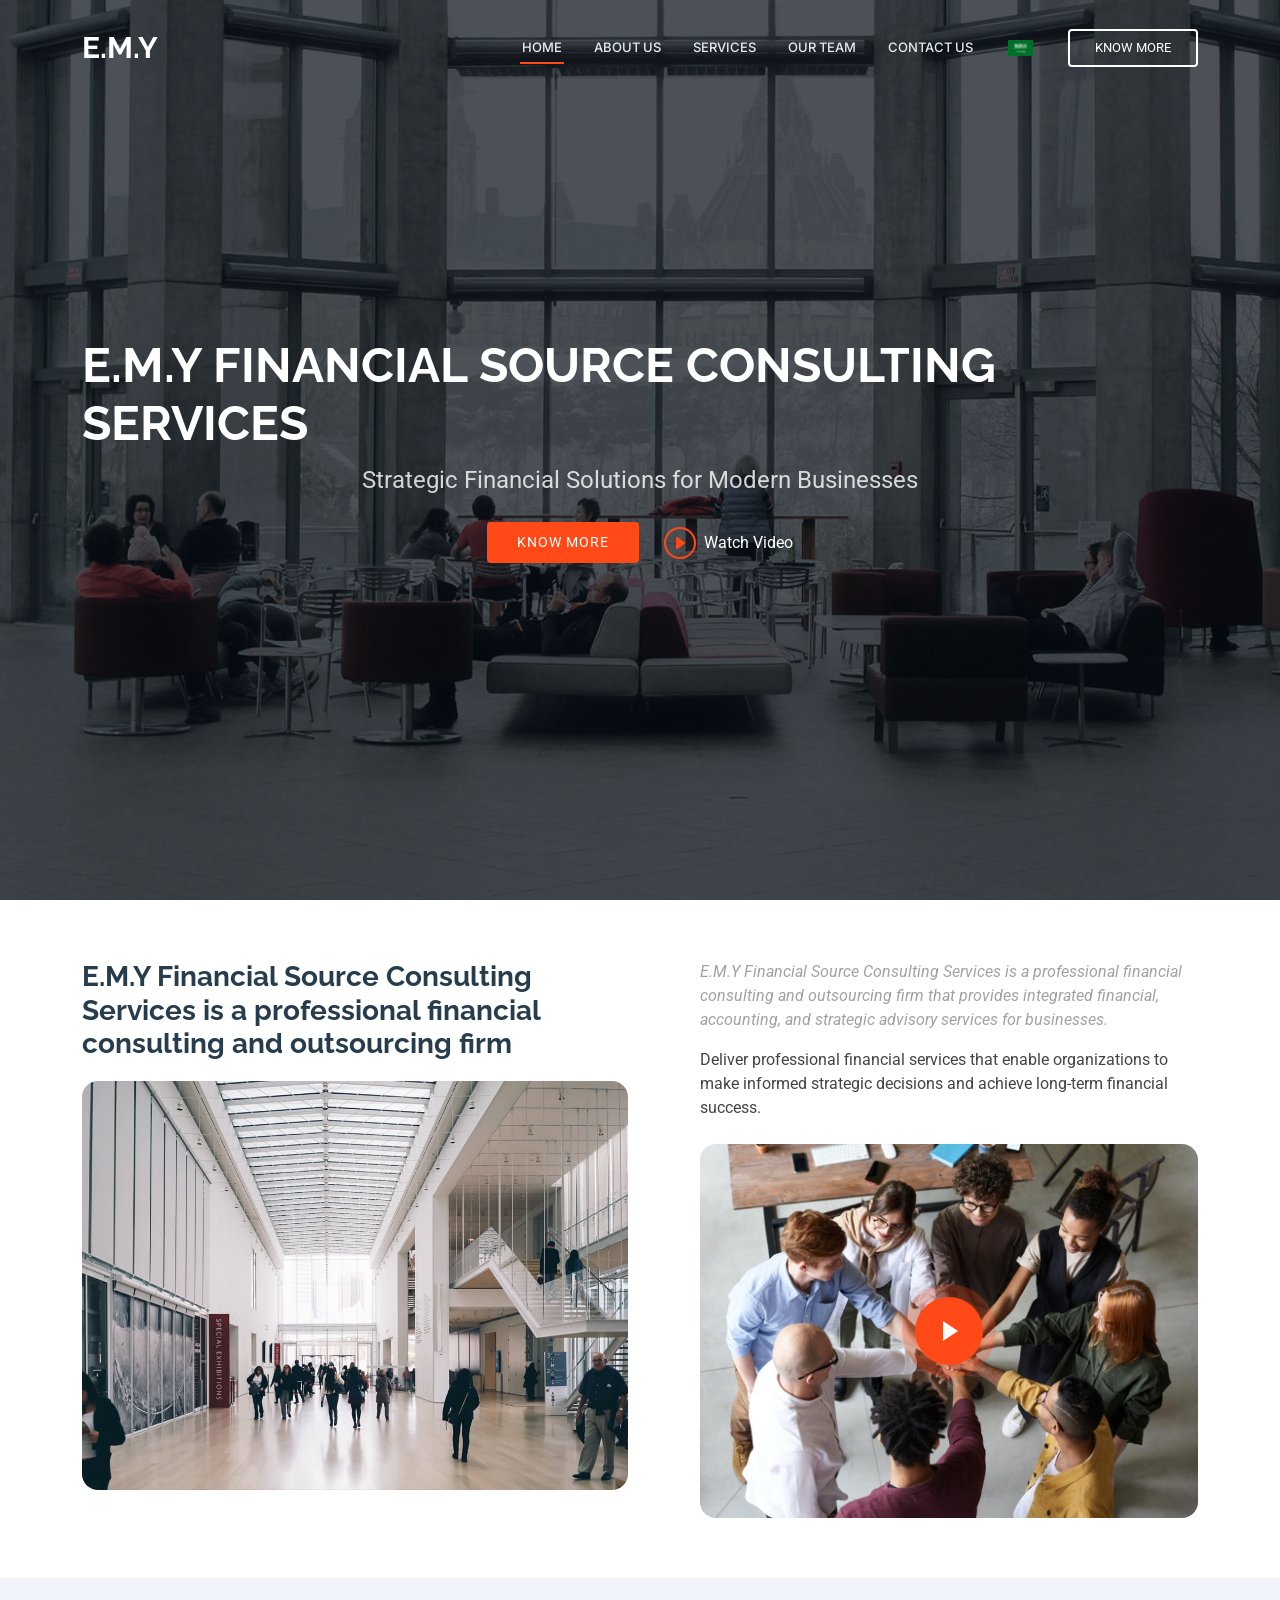
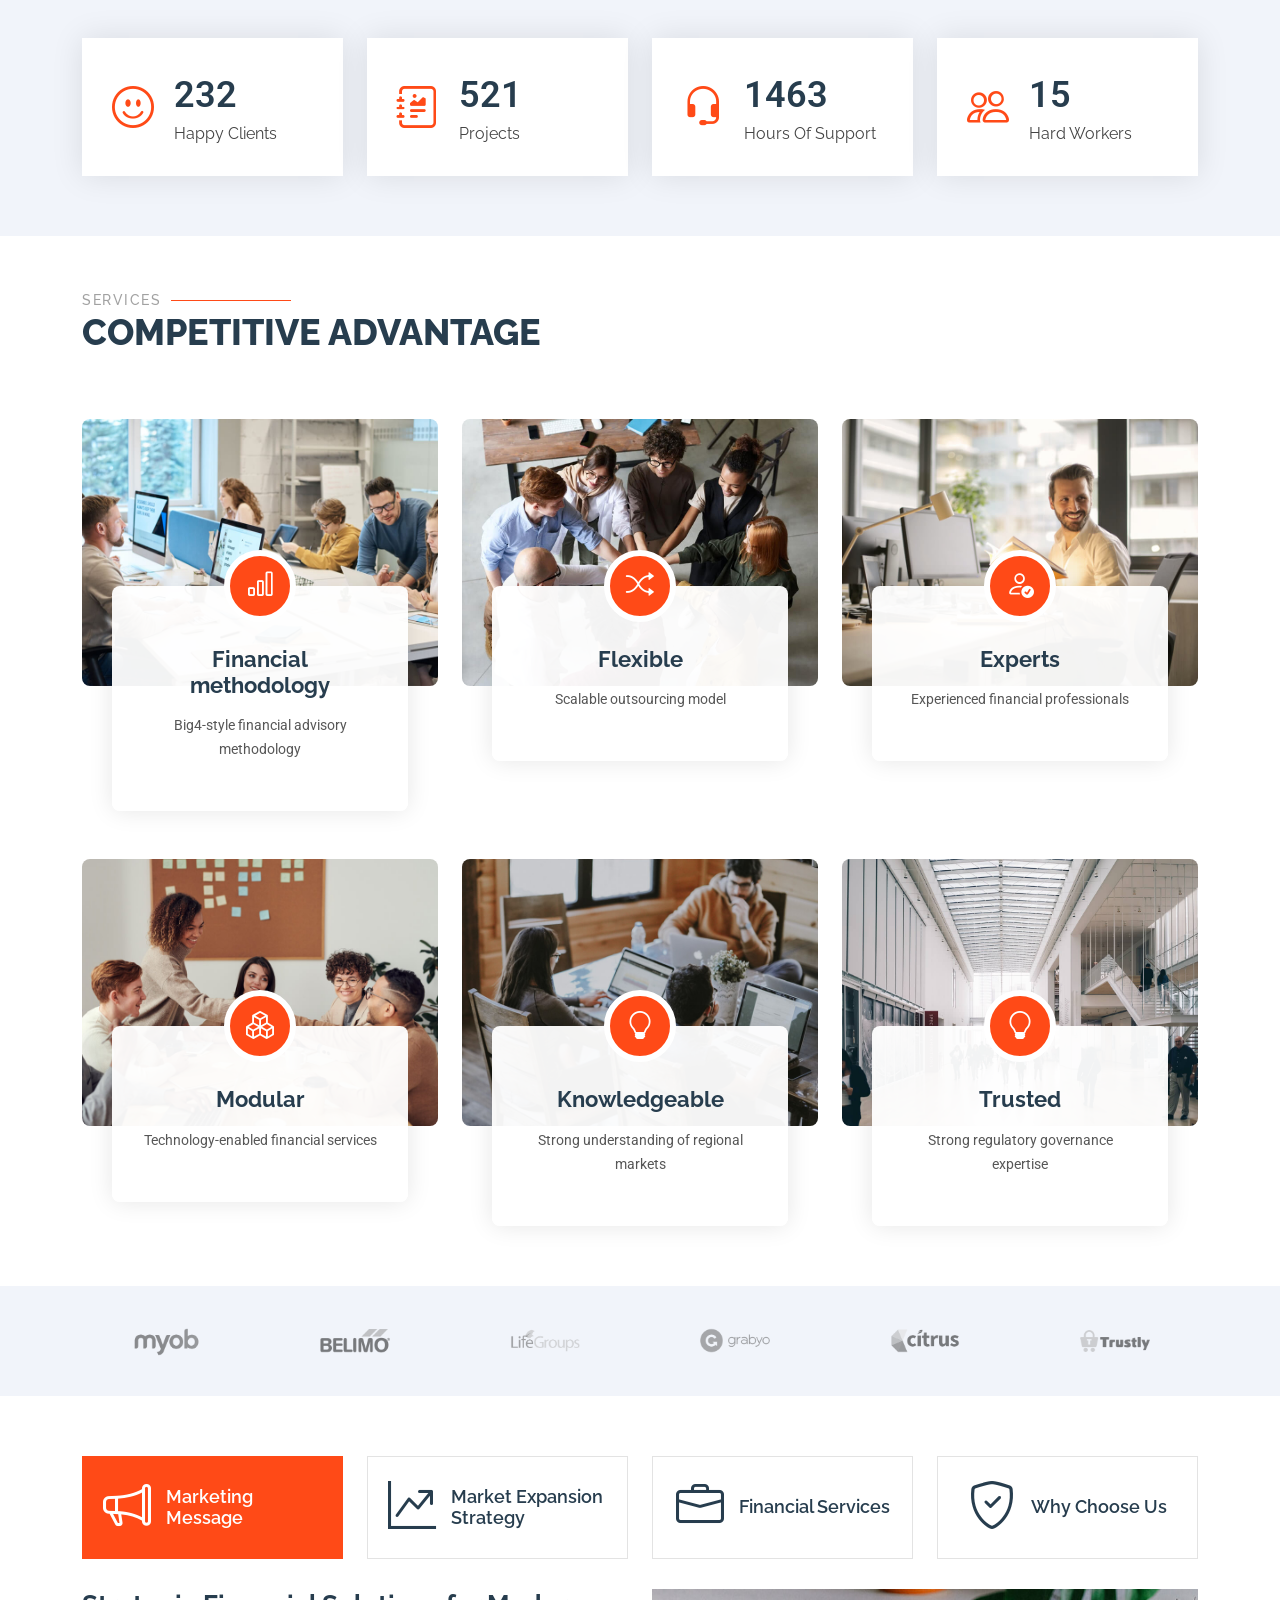
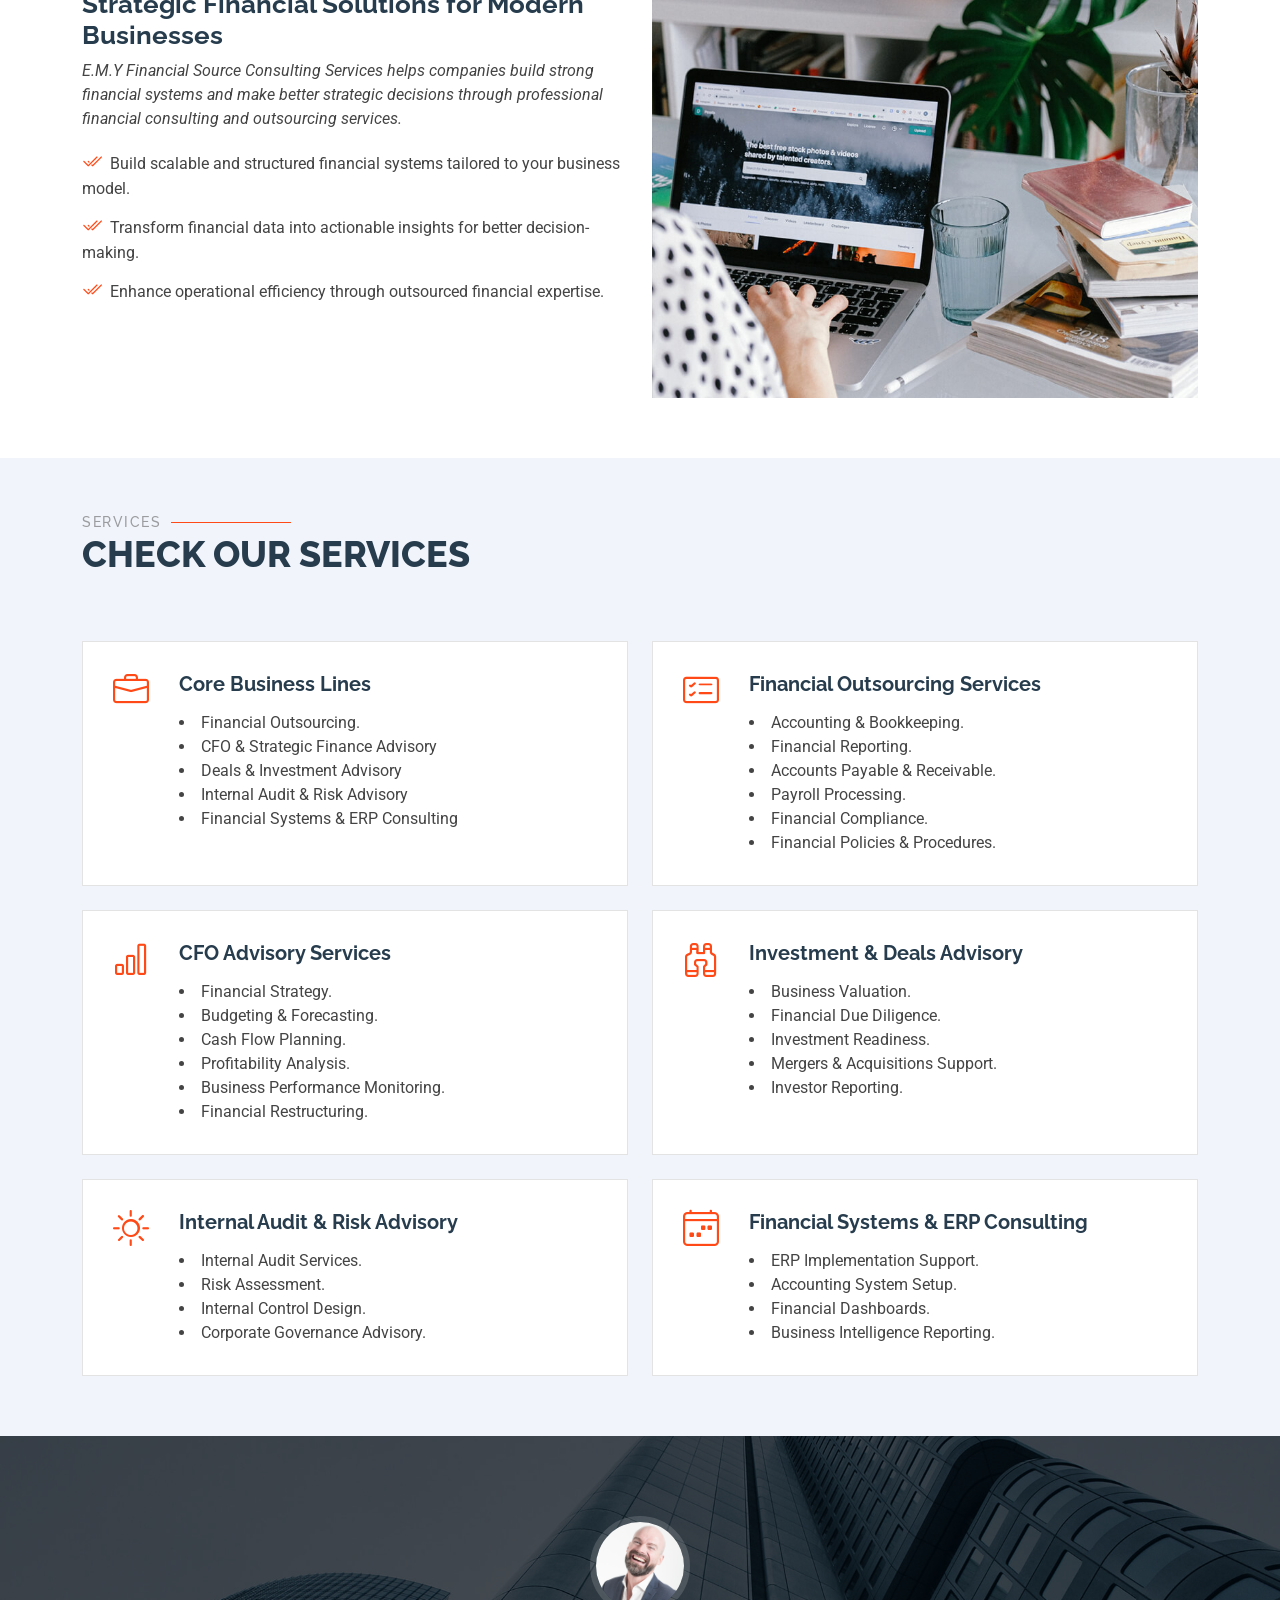
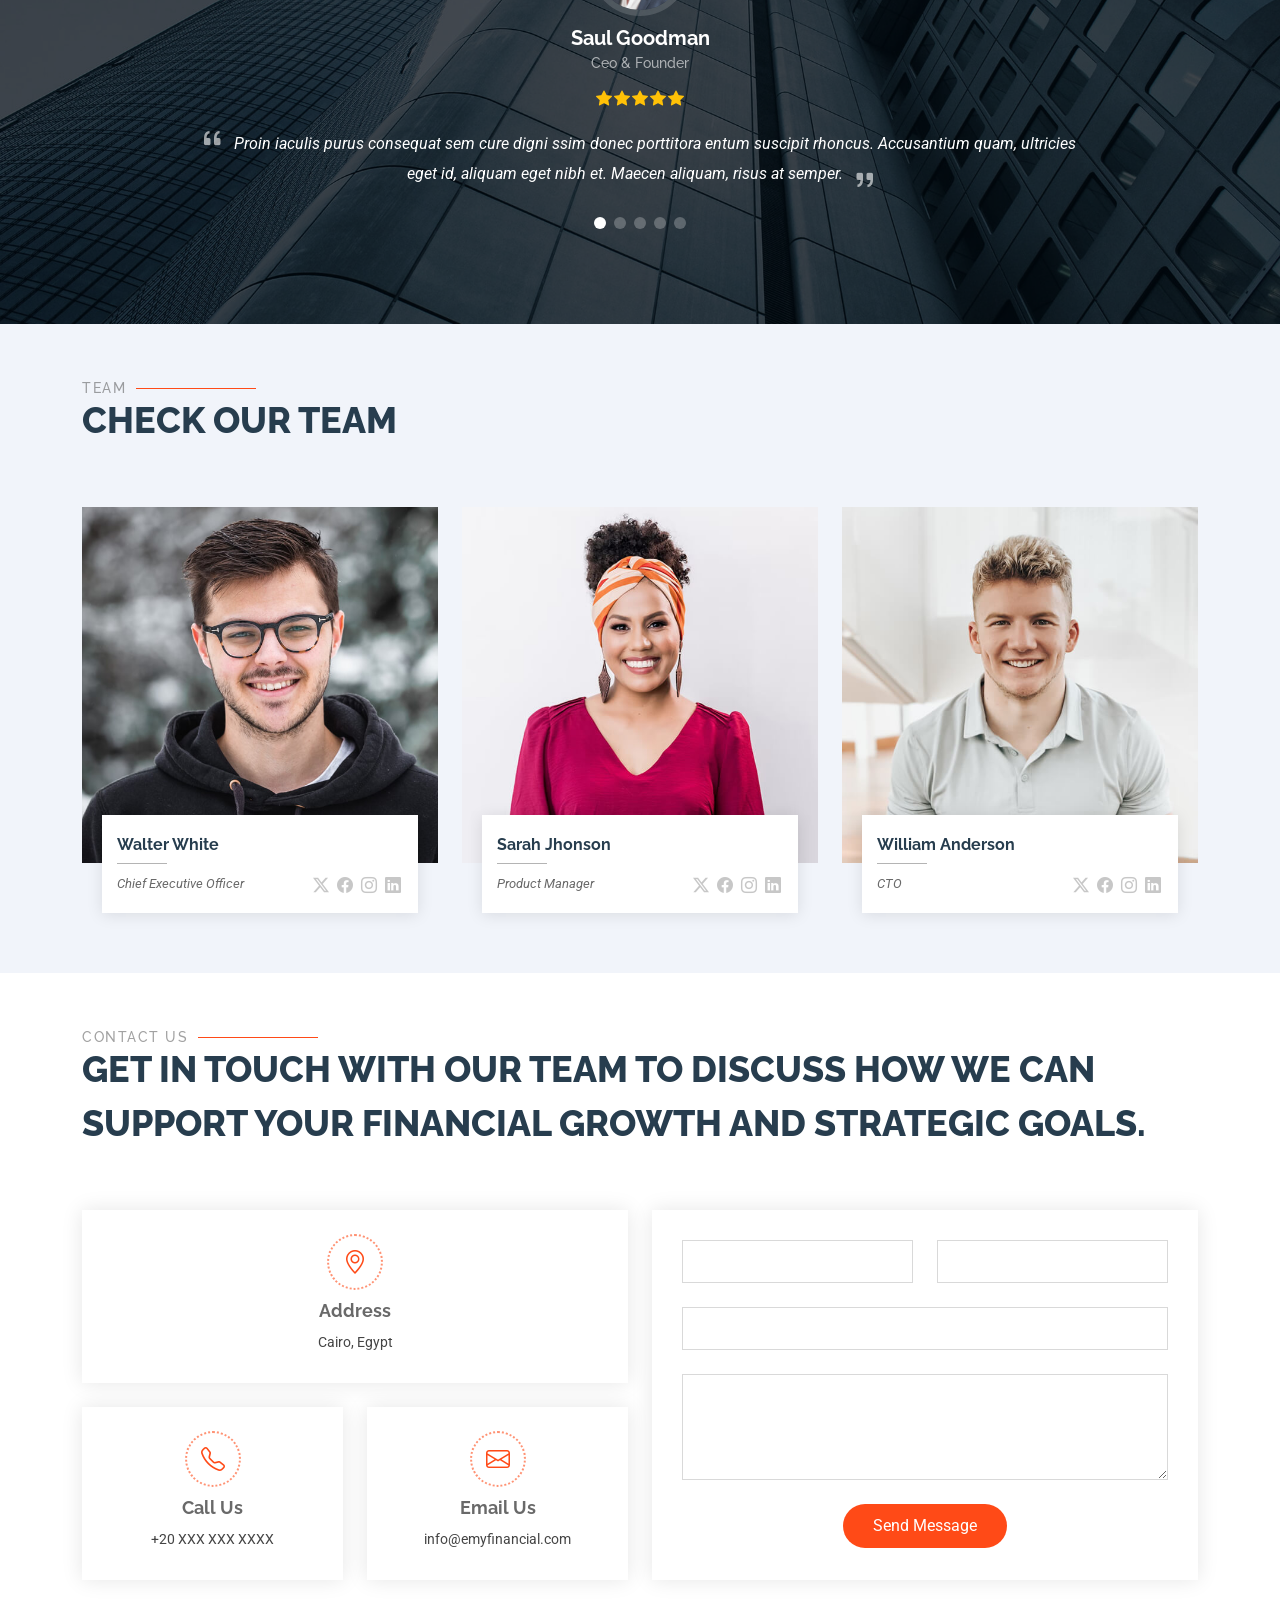
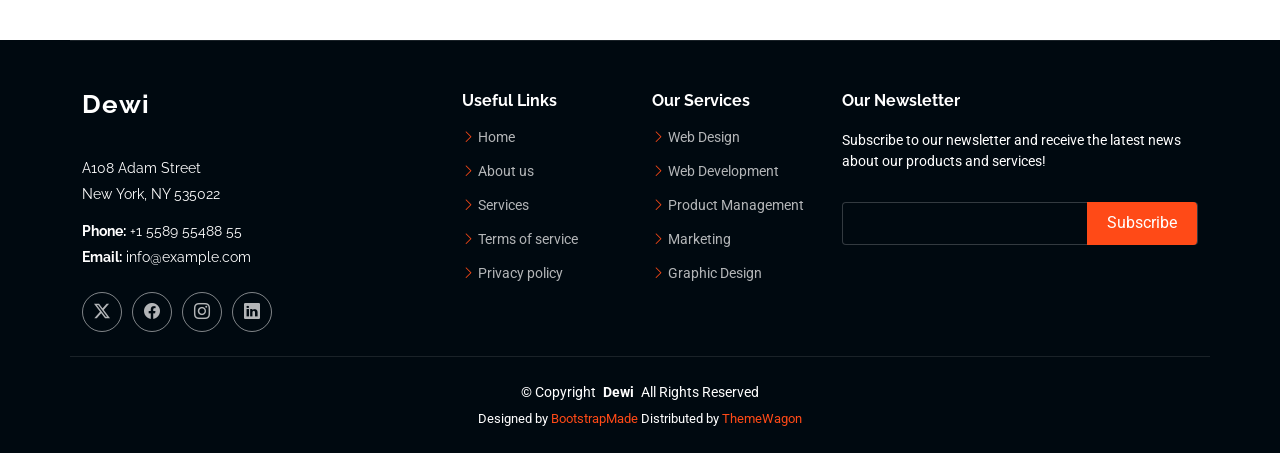
<file: index.html>
<!DOCTYPE html>
<html lang="en">

<head>
  <meta charset="utf-8">
  <meta content="width=device-width, initial-scale=1.0" name="viewport">
  <title data-i18n="title"></title>
  <meta name="description" content="">
  <meta name="keywords" content="">

  <!-- Favicons -->
  <link href="assets/img/favicon.png" rel="icon">
  <link href="assets/img/apple-touch-icon.png" rel="apple-touch-icon">

  <!-- Fonts -->
  <link href="https://fonts.googleapis.com" rel="preconnect">
  <link href="https://fonts.gstatic.com" rel="preconnect" crossorigin>
  <link href="https://fonts.googleapis.com/css2?family=Roboto:ital,wght@0,100;0,300;0,400;0,500;0,700;0,900;1,100;1,300;1,400;1,500;1,700;1,900&family=Raleway:ital,wght@0,100;0,200;0,300;0,400;0,500;0,600;0,700;0,800;0,900;1,100;1,200;1,300;1,400;1,500;1,600;1,700;1,800;1,900&family=Inter:wght@100;200;300;400;500;600;700;800;900&display=swap" rel="stylesheet">

  <!-- Vendor CSS Files -->
  <link href="assets/vendor/bootstrap/css/bootstrap.min.css" rel="stylesheet">
  <link href="assets/vendor/bootstrap-icons/bootstrap-icons.css" rel="stylesheet">
  <link href="assets/vendor/aos/aos.css" rel="stylesheet">
  <link href="assets/vendor/glightbox/css/glightbox.min.css" rel="stylesheet">
  <link href="assets/vendor/swiper/swiper-bundle.min.css" rel="stylesheet">

  <!-- Main CSS File -->
  <link href="assets/css/main.css" rel="stylesheet">

  <!-- =======================================================
  * Template Name: Dewi
  * Template URL: https://bootstrapmade.com/dewi-free-multi-purpose-html-template/
  * Updated: Aug 07 2024 with Bootstrap v5.3.3
  * Author: BootstrapMade.com
  * License: https://bootstrapmade.com/license/
  ======================================================== -->
</head>

<body class="index-page">

  <header id="header" class="header d-flex align-items-center fixed-top">
    <div class="container-fluid container-xl position-relative d-flex align-items-center">

      <a href="index.html" class="logo d-flex align-items-center">
          <!-- Uncomment the line below if you also wish to use an image logo -->
        <!-- <img src="assets/img/logo.png" alt=""> -->
        <h1 class="sitename" data-i18n="site-name"></h1>
      </a>

      <nav id="navmenu" class="navmenu">
        <ul>
          <li><a href="#hero" class="active" data-i18n="home-page"></a></li>
          <li><a href="#about"  data-i18n="about-page"></a></li>
          <li><a href="#services"  data-i18n="services-page"></a></li>
          <li><a href="#team"  data-i18n="team-page"></a></li>
        
          <li><a href="#contact"  data-i18n="contact-page"></a></li>
          <li> <button id="lang-toggle" class="lang-btn">
            <img id="lang-flag" src="assets/img/flags/uk.png" width="25">
        </button>
      </li>


        </ul>
        <i class="mobile-nav-toggle d-xl-none bi bi-list"></i>
      </nav>
      <a class="cta-btn" href="index.html#about"  data-i18n="get-started-link"></a>

    
    </div>
  </header>

  <main class="main">

    <!-- Hero Section -->
    <section id="hero" class="hero section dark-background">

      <img src="assets/img/hero-bg.jpg" alt="" data-aos="fade-in">

      <div class="container d-flex flex-column align-items-center">
        <h2 data-aos="fade-up" data-aos-delay="100" data-i18n="plan-key"></h2>
        <p data-aos="fade-up" data-aos-delay="200" data-i18n="description"></p>
        <div class="d-flex mt-4" data-aos="fade-up" data-aos-delay="300">
          <a href="#about" class="btn-get-started" data-i18n="get-started-link"></a>
          <a href="https://www.youtube.com/watch?v=Y7f98aduVJ8" class="glightbox btn-watch-video d-flex align-items-center"><i class="bi bi-play-circle"></i><span>Watch Video</span></a>
        </div>
      </div>

    </section><!-- /Hero Section -->

    <!-- About Section -->
    <section id="about" class="about section">

      <div class="container">

        <div class="row gy-4">
          <div class="col-lg-6" data-aos="fade-up" data-aos-delay="100">
            <h3 data-i18n="introduction1" ></h3>
            <img src="assets/img/about.jpg" class="img-fluid rounded-4 mb-4" alt="">
           
          </div>
          <div class="col-lg-6" data-aos="fade-up" data-aos-delay="250">
            <div class="content ps-0 ps-lg-5">
              <p class="fst-italic" data-i18n="introduction2">
                
                
              </p>
             
              <p data-i18n="mission">
                
              </p>
              

              <div class="position-relative mt-4">
                <img src="assets/img/about-2.jpg" class="img-fluid rounded-4" alt="">
                <a href="https://www.youtube.com/watch?v=Y7f98aduVJ8" class="glightbox pulsating-play-btn"></a>
              </div>
               
            </div>
          </div>
        </div>

      </div>

    </section><!-- /About Section -->

    <!-- Stats Section -->
    <section id="stats" class="stats section light-background">

      <div class="container" data-aos="fade-up" data-aos-delay="100">

        <div class="row gy-4">

          <div class="col-lg-3 col-md-6">
            <div class="stats-item d-flex align-items-center w-100 h-100">
              <i class="bi bi-emoji-smile color-blue flex-shrink-0"></i>
              <div>
                <span data-purecounter-start="0" data-purecounter-end="232" data-purecounter-duration="1" class="purecounter"></span>
                <p>Happy Clients</p>
              </div>
            </div>
          </div><!-- End Stats Item -->

          <div class="col-lg-3 col-md-6">
            <div class="stats-item d-flex align-items-center w-100 h-100">
              <i class="bi bi-journal-richtext color-orange flex-shrink-0"></i>
              <div>
                <span data-purecounter-start="0" data-purecounter-end="521" data-purecounter-duration="1" class="purecounter"></span>
                <p>Projects</p>
              </div>
            </div>
          </div><!-- End Stats Item -->

          <div class="col-lg-3 col-md-6">
            <div class="stats-item d-flex align-items-center w-100 h-100">
              <i class="bi bi-headset color-green flex-shrink-0"></i>
              <div>
                <span data-purecounter-start="0" data-purecounter-end="1463" data-purecounter-duration="1" class="purecounter"></span>
                <p>Hours Of Support</p>
              </div>
            </div>
          </div><!-- End Stats Item -->

          <div class="col-lg-3 col-md-6">
            <div class="stats-item d-flex align-items-center w-100 h-100">
              <i class="bi bi-people color-pink flex-shrink-0"></i>
              <div>
                <span data-purecounter-start="0" data-purecounter-end="15" data-purecounter-duration="1" class="purecounter"></span>
                <p>Hard Workers</p>
              </div>
            </div>
          </div><!-- End Stats Item -->

        </div>

      </div>

    </section><!-- /Stats Section -->

    <!-- Services Section -->
    <section id="services" class="services section">

      <!-- Section Title -->
      <div class="container section-title" data-aos="fade-up">
        <h2 data-i18n="our-services"></h2>
        <p data-i18n="competitive-advantage"><br></p>
      </div><!-- End Section Title -->

      <div class="container" data-aos="fade-up" data-aos-delay="100">

        <div class="row gy-5">

          <div class="col-xl-4 col-md-6" data-aos="zoom-in" data-aos-delay="200">
            <div class="service-item">
              <div class="img">
                <img src="assets/img/services-1.jpg" class="img-fluid" alt="">
              </div>
              <div class="details position-relative">
                <div class="icon">
                  <i class="bi bi-bar-chart"></i>
                </div>
                <a href="service-details.html" class="stretched-link">
                  <h3 data-i18n="Feature-service1-1"></h3>
                </a>
                <p data-i18n="Feature-service1-2"></p>
              </div>
            </div>
          </div><!-- End Service Item -->

          <div class="col-xl-4 col-md-6" data-aos="zoom-in" data-aos-delay="300">
            <div class="service-item">
              <div class="img">
                <img src="assets/img/about-2.jpg" class="img-fluid" alt="">
              </div>
              <div class="details position-relative">
                <div class="icon">
                  <i class="bi bi-shuffle"></i>
                </div>
                <a href="service-details.html" class="stretched-link">
                  <h3 data-i18n="Feature-service2-1"></h3>
                </a>
                <p data-i18n="Feature-service2-2"></p>
              </div>
            </div>
          </div><!-- End Service Item -->

          <div class="col-xl-4 col-md-6" data-aos="zoom-in" data-aos-delay="400">
            <div class="service-item">
              <div class="img">
                <img src="assets/img/working-2.jpg" class="img-fluid" alt="">
              </div>
              <div class="details position-relative">
                <div class="icon">
                  <i class="bi bi-person-check"></i>
                </div>
                 <a href="service-details.html" class="stretched-link">
                  <h3 data-i18n="Feature-service3-1"></h3>
                </a>
                <p data-i18n="Feature-service3-2"></p>
              </div>
            </div>
          </div><!-- End Service Item -->
              <div class="col-xl-4 col-md-6" data-aos="zoom-in" data-aos-delay="500">
            <div class="service-item">
              <div class="img">
                <img src="assets/img/working-3.jpg" class="img-fluid" alt="">
              </div>
              <div class="details position-relative">
                <div class="icon">
                 <i class="bi bi-boxes"></i>
                </div>
                 <a href="service-details.html" class="stretched-link">
                  <h3 data-i18n="Feature-service4-1"></h3>
                </a>
                <p data-i18n="Feature-service4-2"></p>
              </div>
            </div>
          </div><!-- End Service Item -->
          <div class="col-xl-4 col-md-6" data-aos="zoom-in" data-aos-delay="500">
            <div class="service-item">
              <div class="img">
                <img src="assets/img/working-4.jpg" class="img-fluid" alt="">
              </div>
              <div class="details position-relative">
                <div class="icon">
                  <i class="bi bi-lightbulb"></i>
                </div>
                <a href="service-details.html" class="stretched-link">
                  <h3 data-i18n="Feature-service5-1"></h3>
                </a>
                <p data-i18n="Feature-service5-2"></p>
              </div>
            </div>
          </div><!-- End Service Item -->
           <div class="col-xl-4 col-md-6" data-aos="zoom-in" data-aos-delay="500">
            <div class="service-item">
              <div class="img">
                <img src="assets/img/about.jpg" class="img-fluid" alt="">
              </div>
              <div class="details position-relative">
                <div class="icon">
                  <i class="bi bi-lightbulb"></i>
                </div>
                <a href="service-details.html" class="stretched-link">
                  <h3 data-i18n="Feature-service6-1"></h3>
                </a>
                <p data-i18n="Feature-service6-2"></p>
              </div>
            </div>
          </div><!-- End Service Item -->
        </div>

      </div>

    </section><!-- /Services Section -->

    <!-- Clients Section -->
    <section id="clients" class="clients section light-background">

      <div class="container" data-aos="fade-up">

        <div class="row gy-4">

          <div class="col-xl-2 col-md-3 col-6 client-logo">
            <img src="assets/img/clients/client-1.png" class="img-fluid" alt="">
          </div><!-- End Client Item -->

          <div class="col-xl-2 col-md-3 col-6 client-logo">
            <img src="assets/img/clients/client-2.png" class="img-fluid" alt="">
          </div><!-- End Client Item -->

          <div class="col-xl-2 col-md-3 col-6 client-logo">
            <img src="assets/img/clients/client-3.png" class="img-fluid" alt="">
          </div><!-- End Client Item -->

          <div class="col-xl-2 col-md-3 col-6 client-logo">
            <img src="assets/img/clients/client-4.png" class="img-fluid" alt="">
          </div><!-- End Client Item -->

          <div class="col-xl-2 col-md-3 col-6 client-logo">
            <img src="assets/img/clients/client-5.png" class="img-fluid" alt="">
          </div><!-- End Client Item -->

          <div class="col-xl-2 col-md-3 col-6 client-logo">
            <img src="assets/img/clients/client-6.png" class="img-fluid" alt="">
          </div><!-- End Client Item -->

        </div>

      </div>

    </section><!-- /Clients Section -->

<section id="features" class="features section">

  <div class="container">

    <!-- Tabs -->
    <ul class="nav nav-tabs row d-flex" data-aos="fade-up" data-aos-delay="100">
      
      <li class="nav-item col-3">
        <a class="nav-link active show" data-bs-toggle="tab" data-bs-target="#features-tab-1">
          <i class="bi bi-megaphone"></i>
          <h4 class="d-none d-lg-block" data-i18n="marketingMessage"></h4>
        </a>
      </li>

      <li class="nav-item col-3">
        <a class="nav-link" data-bs-toggle="tab" data-bs-target="#features-tab-2">
          <i class="bi bi-graph-up-arrow"></i>
          <h4 class="d-none d-lg-block" data-i18n="marketExpansion"></h4>
        </a>
      </li>

      <li class="nav-item col-3">
        <a class="nav-link" data-bs-toggle="tab" data-bs-target="#features-tab-3">
          <i class="bi bi-briefcase"></i>
          <h4 class="d-none d-lg-block" data-i18n="financialServices"></h4>
        </a>
      </li>

      <li class="nav-item col-3">
        <a class="nav-link" data-bs-toggle="tab" data-bs-target="#features-tab-4">
          <i class="bi bi-shield-check"></i>
          <h4 class="d-none d-lg-block" data-i18n="whyChooseUs"></h4>
        </a>
      </li>

    </ul>
    <!-- End Tabs -->

    <div class="tab-content" data-aos="fade-up" data-aos-delay="200">

      <!-- Tab 1 -->
      <div class="tab-pane fade active show" id="features-tab-1">
        <div class="row">
          <div class="col-lg-6 order-2 order-lg-1 mt-3 mt-lg-0">
            
            <h3 data-i18n="marketingMessageTitle"></h3>
            <p class="fst-italic" data-i18n="marketingMessageDesc"></p>

            <ul>
              <li><i class="bi bi-check2-all"></i> <span data-i18n="marketingPoint1"></span></li>
              <li><i class="bi bi-check2-all"></i> <span data-i18n="marketingPoint2"></span></li>
              <li><i class="bi bi-check2-all"></i> <span data-i18n="marketingPoint3"></span></li>
            </ul>

          </div>

          <div class="col-lg-6 order-1 order-lg-2 text-center">
            <img src="assets/img/working-1.jpg" alt="" class="img-fluid">
          </div>
        </div>
      </div>

      <!-- Tab 2 -->
      <div class="tab-pane fade" id="features-tab-2">
        <div class="row">
          <div class="col-lg-6 order-2 order-lg-1 mt-3 mt-lg-0">
            
            <h3 data-i18n="marketExpansionTitle"></h3>

            <ul>
              <li><i class="bi bi-check2-all"></i> <span data-i18n="marketExpansionDesc1"></span></li>
              <li><i class="bi bi-check2-all"></i> <span data-i18n="marketExpansionDesc2"></span></li>
              <li><i class="bi bi-check2-all"></i> <span data-i18n="marketExpansionDesc3"></span></li>
            </ul>

          </div>

          <div class="col-lg-6 order-1 order-lg-2 text-center">
            <img src="assets/img/working-2.jpg" alt="" class="img-fluid">
          </div>
        </div>
      </div>

      <!-- Tab 3 -->
      <div class="tab-pane fade" id="features-tab-3">
        <div class="row">
          <div class="col-lg-6 order-2 order-lg-1 mt-3 mt-lg-0">
            
            <h3 data-i18n="financialServicesTitle"></h3>
            <p data-i18n="financialServicesDesc"></p>

            <ul>
              <li><i class="bi bi-check2-all"></i> <span data-i18n="financialPoint1"></span></li>
              <li><i class="bi bi-check2-all"></i> <span data-i18n="financialPoint2"></span></li>
              <li><i class="bi bi-check2-all"></i> <span data-i18n="financialPoint3"></span></li>
            </ul>

          </div>

          <div class="col-lg-6 order-1 order-lg-2 text-center">
            <img src="assets/img/working-3.jpg" alt="" class="img-fluid">
          </div>
        </div>
      </div>

      <!-- Tab 4 -->
      <div class="tab-pane fade" id="features-tab-4">
        <div class="row">
          <div class="col-lg-6 order-2 order-lg-1 mt-3 mt-lg-0">
            
            <h3 data-i18n="whyChooseUsTitle"></h3>
            <p class="fst-italic" data-i18n="whyChooseUsDesc"></p>

            <ul>
              <li><i class="bi bi-check2-all"></i> <span data-i18n="whyPoint1"></span></li>
              <li><i class="bi bi-check2-all"></i> <span data-i18n="whyPoint2"></span></li>
              <li><i class="bi bi-check2-all"></i> <span data-i18n="whyPoint3"></span></li>
            </ul>

          </div>

          <div class="col-lg-6 order-1 order-lg-2 text-center">
            <img src="assets/img/working-4.jpg" alt="" class="img-fluid">
          </div>
        </div>
      </div>

    </div>

  </div>

</section>
    <!-- Services 2 Section -->
    <section id="services-2" class="services-2 section light-background">

      <!-- Section Title -->
      <div class="container section-title" data-aos="fade-up">
        <h2 data-i18n="our-services"></h2>
        <p data-i18n="check-services"></p>
      </div><!-- End Section Title -->

      <div class="container">

        <div class="row gy-4">

          <div class="col-md-6" data-aos="fade-up" data-aos-delay="100">
            <div class="service-item d-flex position-relative h-100">
              <i class="bi bi-briefcase icon flex-shrink-0"></i>
              <div>
                <h4 class="title"><a href="#" class="stretched-link" data-i18n="CoreBusinessLines"> </a></h4>
                <li> <span data-i18n="CoreBusinessLines1"></span>.</li>
                  <li> <span data-i18n="CoreBusinessLines2"></span></li>
                  <li> <span data-i18n="CoreBusinessLines3"></span></li>
                  <li> <span data-i18n="CoreBusinessLines4"></span></li>
                  <li> <span data-i18n="CoreBusinessLines5"></span></li>
              </div>

              
            </div>
          </div><!-- End Service Item -->

          <div class="col-md-6" data-aos="fade-up" data-aos-delay="200">
            <div class="service-item d-flex position-relative h-100">
              <i class="bi bi-card-checklist icon flex-shrink-0"></i>
              <div>
                <h4 class="title"><a href="#" class="stretched-link" data-i18n="FinancialOutsourcingServices"></a></h4>
                <li> <span data-i18n="FinancialOutsourcingServices1"></span>.</li>
                <li> <span data-i18n="FinancialOutsourcingServices2"></span>.</li>
                <li> <span data-i18n="FinancialOutsourcingServices3"></span>.</li>
                <li> <span data-i18n="FinancialOutsourcingServices4"></span>.</li>
                <li> <span data-i18n="FinancialOutsourcingServices5"></span>.</li>
                <li> <span data-i18n="FinancialOutsourcingServices6"></span>.</li>
              </div>
            </div>
          </div><!-- End Service Item -->

          <div class="col-md-6" data-aos="fade-up" data-aos-delay="300">
            <div class="service-item d-flex position-relative h-100">
              <i class="bi bi-bar-chart icon flex-shrink-0"></i>
              <div>
                <h4 class="title"><a href="#" class="stretched-link" data-i18n="CFOAdvisoryServices"></a></h4>
                <li> <span data-i18n="CFOAdvisoryServices1"></span>.</li>
                <li> <span data-i18n="CFOAdvisoryServices2"></span>.</li>
                <li> <span data-i18n="CFOAdvisoryServices3"></span>.</li>
                <li> <span data-i18n="CFOAdvisoryServices4"></span>.</li>
                <li> <span data-i18n="CFOAdvisoryServices5"></span>.</li>
                <li> <span data-i18n="CFOAdvisoryServices6"></span>.</li>
              </div>
            </div>
          </div><!-- End Service Item -->

          <div class="col-md-6" data-aos="fade-up" data-aos-delay="400">
            <div class="service-item d-flex position-relative h-100">
              <i class="bi bi-binoculars icon flex-shrink-0"></i>
              <div>
                <h4 class="title"><a href="#" class="stretched-link" data-i18n="Investment&DealsAdvisory"></a></h4>
                <li> <span data-i18n="Investment&DealsAdvisory1"></span>.</li>
                <li> <span data-i18n="Investment&DealsAdvisory2"></span>.</li>
                <li> <span data-i18n="Investment&DealsAdvisory3"></span>.</li>
                <li> <span data-i18n="Investment&DealsAdvisory4"></span>.</li>
                <li> <span data-i18n="Investment&DealsAdvisory5"></span>.</li>
              </div>
            </div>
          </div><!-- End Service Item -->

          <div class="col-md-6" data-aos="fade-up" data-aos-delay="500">
            <div class="service-item d-flex position-relative h-100">
              <i class="bi bi-brightness-high icon flex-shrink-0"></i>
              <div>
                <h4 class="title"><a href="#" class="stretched-link" data-i18n="InternalAudit&RiskAdvisory"></a></h4>
                <li> <span data-i18n="InternalAudit&RiskAdvisory1"></span>.</li>
                <li> <span data-i18n="InternalAudit&RiskAdvisory2"></span>.</li>
                <li> <span data-i18n="InternalAudit&RiskAdvisory3"></span>.</li>
                <li> <span data-i18n="InternalAudit&RiskAdvisory4"></span>.</li>
              </div>
            </div>
          </div><!-- End Service Item -->

          <div class="col-md-6" data-aos="fade-up" data-aos-delay="600">
            <div class="service-item d-flex position-relative h-100">
              <i class="bi bi-calendar4-week icon flex-shrink-0"></i>
              <div>
                <h4 class="title"><a href="#" class="stretched-link" data-i18n="FinancialSystems&ERPConsulting"></a></h4>
                <li> <span data-i18n="FinancialSystems&ERPConsulting1"></span>.</li>
                <li> <span data-i18n="FinancialSystems&ERPConsulting2"></span>.</li>
                <li> <span data-i18n="FinancialSystems&ERPConsulting3"></span>.</li>
                <li> <span data-i18n="FinancialSystems&ERPConsulting4"></span>.</li>
              </div>
            </div>
          </div><!-- End Service Item -->

        </div>

      </div>

    </section><!-- /Services 2 Section -->

    <!-- Testimonials Section -->
    <section id="testimonials" class="testimonials section dark-background">

      <img src="assets/img/testimonials-bg.jpg" class="testimonials-bg" alt="">

      <div class="container" data-aos="fade-up" data-aos-delay="100">

        <div class="swiper init-swiper">
          <script type="application/json" class="swiper-config">
            {
              "loop": true,
              "speed": 600,
              "autoplay": {
                "delay": 5000
              },
              "slidesPerView": "auto",
              "pagination": {
                "el": ".swiper-pagination",
                "type": "bullets",
                "clickable": true
              }
            }
          </script>
          <div class="swiper-wrapper">

            <div class="swiper-slide">
              <div class="testimonial-item">
                <img src="assets/img/testimonials/testimonials-1.jpg" class="testimonial-img" alt="">
                <h3>Saul Goodman</h3>
                <h4>Ceo &amp; Founder</h4>
                <div class="stars">
                  <i class="bi bi-star-fill"></i><i class="bi bi-star-fill"></i><i class="bi bi-star-fill"></i><i class="bi bi-star-fill"></i><i class="bi bi-star-fill"></i>
                </div>
                <p>
                  <i class="bi bi-quote quote-icon-left"></i>
                  <span>Proin iaculis purus consequat sem cure digni ssim donec porttitora entum suscipit rhoncus. Accusantium quam, ultricies eget id, aliquam eget nibh et. Maecen aliquam, risus at semper.</span>
                  <i class="bi bi-quote quote-icon-right"></i>
                </p>
              </div>
            </div><!-- End testimonial item -->

            <div class="swiper-slide">
              <div class="testimonial-item">
                <img src="assets/img/testimonials/testimonials-2.jpg" class="testimonial-img" alt="">
                <h3>Sara Wilsson</h3>
                <h4>Designer</h4>
                <div class="stars">
                  <i class="bi bi-star-fill"></i><i class="bi bi-star-fill"></i><i class="bi bi-star-fill"></i><i class="bi bi-star-fill"></i><i class="bi bi-star-fill"></i>
                </div>
                <p>
                  <i class="bi bi-quote quote-icon-left"></i>
                  <span>Export tempor illum tamen malis malis eram quae irure esse labore quem cillum quid cillum eram malis quorum velit fore eram velit sunt aliqua noster fugiat irure amet legam anim culpa.</span>
                  <i class="bi bi-quote quote-icon-right"></i>
                </p>
              </div>
            </div><!-- End testimonial item -->

            <div class="swiper-slide">
              <div class="testimonial-item">
                <img src="assets/img/testimonials/testimonials-3.jpg" class="testimonial-img" alt="">
                <h3>Jena Karlis</h3>
                <h4>Store Owner</h4>
                <div class="stars">
                  <i class="bi bi-star-fill"></i><i class="bi bi-star-fill"></i><i class="bi bi-star-fill"></i><i class="bi bi-star-fill"></i><i class="bi bi-star-fill"></i>
                </div>
                <p>
                  <i class="bi bi-quote quote-icon-left"></i>
                  <span>Enim nisi quem export duis labore cillum quae magna enim sint quorum nulla quem veniam duis minim tempor labore quem eram duis noster aute amet eram fore quis sint minim.</span>
                  <i class="bi bi-quote quote-icon-right"></i>
                </p>
              </div>
            </div><!-- End testimonial item -->

            <div class="swiper-slide">
              <div class="testimonial-item">
                <img src="assets/img/testimonials/testimonials-4.jpg" class="testimonial-img" alt="">
                <h3>Matt Brandon</h3>
                <h4>Freelancer</h4>
                <div class="stars">
                  <i class="bi bi-star-fill"></i><i class="bi bi-star-fill"></i><i class="bi bi-star-fill"></i><i class="bi bi-star-fill"></i><i class="bi bi-star-fill"></i>
                </div>
                <p>
                  <i class="bi bi-quote quote-icon-left"></i>
                  <span>Fugiat enim eram quae cillum dolore dolor amet nulla culpa multos export minim fugiat minim velit minim dolor enim duis veniam ipsum anim magna sunt elit fore quem dolore labore illum veniam.</span>
                  <i class="bi bi-quote quote-icon-right"></i>
                </p>
              </div>
            </div><!-- End testimonial item -->

            <div class="swiper-slide">
              <div class="testimonial-item">
                <img src="assets/img/testimonials/testimonials-5.jpg" class="testimonial-img" alt="">
                <h3>John Larson</h3>
                <h4>Entrepreneur</h4>
                <div class="stars">
                  <i class="bi bi-star-fill"></i><i class="bi bi-star-fill"></i><i class="bi bi-star-fill"></i><i class="bi bi-star-fill"></i><i class="bi bi-star-fill"></i>
                </div>
                <p>
                  <i class="bi bi-quote quote-icon-left"></i>
                  <span>Quis quorum aliqua sint quem legam fore sunt eram irure aliqua veniam tempor noster veniam enim culpa labore duis sunt culpa nulla illum cillum fugiat legam esse veniam culpa fore nisi cillum quid.</span>
                  <i class="bi bi-quote quote-icon-right"></i>
                </p>
              </div>
            </div><!-- End testimonial item -->

          </div>
          <div class="swiper-pagination"></div>
        </div>

      </div>

    </section><!-- /Testimonials Section -->

  

    <!-- Team Section -->
    <section id="team" class="team section light-background">

      <!-- Section Title -->
      <div class="container section-title" data-aos="fade-up">
        <h2>Team</h2>
        <p>CHECK OUR TEAM</p>
      </div><!-- End Section Title -->

      <div class="container">

        <div class="row gy-5">

          <div class="col-lg-4 col-md-6" data-aos="fade-up" data-aos-delay="100">
            <div class="member">
              <div class="pic"><img src="assets/img/team/team-1.jpg" class="img-fluid" alt=""></div>
              <div class="member-info">
                <h4>Walter White</h4>
                <span>Chief Executive Officer</span>
                <div class="social">
                  <a href=""><i class="bi bi-twitter-x"></i></a>
                  <a href=""><i class="bi bi-facebook"></i></a>
                  <a href=""><i class="bi bi-instagram"></i></a>
                  <a href=""><i class="bi bi-linkedin"></i></a>
                </div>
              </div>
            </div>
          </div><!-- End Team Member -->

          <div class="col-lg-4 col-md-6" data-aos="fade-up" data-aos-delay="200">
            <div class="member">
              <div class="pic"><img src="assets/img/team/team-2.jpg" class="img-fluid" alt=""></div>
              <div class="member-info">
                <h4>Sarah Jhonson</h4>
                <span>Product Manager</span>
                <div class="social">
                  <a href=""><i class="bi bi-twitter-x"></i></a>
                  <a href=""><i class="bi bi-facebook"></i></a>
                  <a href=""><i class="bi bi-instagram"></i></a>
                  <a href=""><i class="bi bi-linkedin"></i></a>
                </div>
              </div>
            </div>
          </div><!-- End Team Member -->

          <div class="col-lg-4 col-md-6" data-aos="fade-up" data-aos-delay="300">
            <div class="member">
              <div class="pic"><img src="assets/img/team/team-3.jpg" class="img-fluid" alt=""></div>
              <div class="member-info">
                <h4>William Anderson</h4>
                <span>CTO</span>
                <div class="social">
                  <a href=""><i class="bi bi-twitter-x"></i></a>
                  <a href=""><i class="bi bi-facebook"></i></a>
                  <a href=""><i class="bi bi-instagram"></i></a>
                  <a href=""><i class="bi bi-linkedin"></i></a>
                </div>
              </div>
            </div>
          </div><!-- End Team Member -->

        </div>

      </div>

    </section><!-- /Team Section -->

   <section id="contact" class="contact section">

  <!-- Section Title -->
  <div class="container section-title" data-aos="fade-up">
    <h2 data-i18n="contactTitle"></h2>
    <p data-i18n="contactSubtitle"></p>
  </div>

  <div class="container" data-aos="fade-up" data-aos-delay="100">

    <div class="row gy-4">

      <!-- Contact Info -->
      <div class="col-lg-6">
        <div class="row gy-4">

          <div class="col-lg-12">
            <div class="info-item d-flex flex-column justify-content-center align-items-center">
              <i class="bi bi-geo-alt"></i>
              <h3 data-i18n="contactAddressTitle"></h3>
              <p data-i18n="contactAddress"></p>
            </div>
          </div>

          <div class="col-md-6">
            <div class="info-item d-flex flex-column justify-content-center align-items-center">
              <i class="bi bi-telephone"></i>
              <h3 data-i18n="contactPhoneTitle"></h3>
              <p data-i18n="contactPhone"></p>
            </div>
          </div>

          <div class="col-md-6">
            <div class="info-item d-flex flex-column justify-content-center align-items-center">
              <i class="bi bi-envelope"></i>
              <h3 data-i18n="contactEmailTitle"></h3>
              <p data-i18n="contactEmail"></p>
            </div>
          </div>

        </div>
      </div>

      <!-- Contact Form -->
      <div class="col-lg-6">
        <form action="forms/send.php" method="post" class="php-email-form">
          <div class="row gy-4">

            <div class="col-md-6">
              <input type="text" name="name" class="form-control" data-i18n-placeholder="contactName" required>
            </div>

            <div class="col-md-6">
              <input type="email" name="email" class="form-control" data-i18n-placeholder="contactEmailInput" required>
            </div>

            <div class="col-md-12">
              <input type="text" name="subject" class="form-control" data-i18n-placeholder="contactSubject" required>
            </div>

            <div class="col-md-12">
              <textarea name="message" rows="4" class="form-control" data-i18n-placeholder="contactMessage" required></textarea>
            </div>

            <div class="col-md-12 text-center">
              <div class="loading" data-i18n="contactLoading"></div>
              <div class="error-message"></div>
              <div class="sent-message" data-i18n="contactSuccess"></div>

              <button type="submit" data-i18n="contactSend"></button>
            </div>

          </div>
        </form>
      </div>

    </div>

  </div>

</section>

  </main>

  <footer id="footer" class="footer dark-background">

    <div class="container footer-top">
      <div class="row gy-4">
        <div class="col-lg-4 col-md-6 footer-about">
          <a href="index.html" class="logo d-flex align-items-center">
            <span class="sitename">Dewi</span>
          </a>
          <div class="footer-contact pt-3">
            <p>A108 Adam Street</p>
            <p>New York, NY 535022</p>
            <p class="mt-3"><strong>Phone:</strong> <span>+1 5589 55488 55</span></p>
            <p><strong>Email:</strong> <span>info@example.com</span></p>
          </div>
          <div class="social-links d-flex mt-4">
            <a href=""><i class="bi bi-twitter-x"></i></a>
            <a href=""><i class="bi bi-facebook"></i></a>
            <a href=""><i class="bi bi-instagram"></i></a>
            <a href=""><i class="bi bi-linkedin"></i></a>
          </div>
        </div>

        <div class="col-lg-2 col-md-3 footer-links">
          <h4>Useful Links</h4>
          <ul>
            <li><i class="bi bi-chevron-right"></i> <a href="#">Home</a></li>
            <li><i class="bi bi-chevron-right"></i> <a href="#">About us</a></li>
            <li><i class="bi bi-chevron-right"></i> <a href="#">Services</a></li>
            <li><i class="bi bi-chevron-right"></i> <a href="#">Terms of service</a></li>
            <li><i class="bi bi-chevron-right"></i> <a href="#">Privacy policy</a></li>
          </ul>
        </div>

        <div class="col-lg-2 col-md-3 footer-links">
          <h4>Our Services</h4>
          <ul>
            <li><i class="bi bi-chevron-right"></i> <a href="#">Web Design</a></li>
            <li><i class="bi bi-chevron-right"></i> <a href="#">Web Development</a></li>
            <li><i class="bi bi-chevron-right"></i> <a href="#">Product Management</a></li>
            <li><i class="bi bi-chevron-right"></i> <a href="#">Marketing</a></li>
            <li><i class="bi bi-chevron-right"></i> <a href="#">Graphic Design</a></li>
          </ul>
        </div>

        <div class="col-lg-4 col-md-12 footer-newsletter">
          <h4>Our Newsletter</h4>
          <p>Subscribe to our newsletter and receive the latest news about our products and services!</p>
          <form action="forms/newsletter.php" method="post" class="php-email-form">
            <div class="newsletter-form"><input type="email" name="email"><input type="submit" value="Subscribe"></div>
            <div class="loading">Loading</div>
            <div class="error-message"></div>
            <div class="sent-message">Your subscription request has been sent. Thank you!</div>
          </form>
        </div>

      </div>
    </div>

    <div class="container copyright text-center mt-4">
      <p>© <span>Copyright</span> <strong class="px-1 sitename">Dewi</strong> <span>All Rights Reserved</span></p>
      <div class="credits">
        <!-- All the links in the footer should remain intact. -->
        <!-- You can delete the links only if you've purchased the pro version. -->
        <!-- Licensing information: https://bootstrapmade.com/license/ -->
        <!-- Purchase the pro version with working PHP/AJAX contact form: [buy-url] -->
        Designed by <a href="https://bootstrapmade.com/">BootstrapMade</a> Distributed by <a href=“https://themewagon.com>ThemeWagon
      </div>
    </div>

  </footer>

  <!-- Scroll Top -->
  <a href="#" id="scroll-top" class="scroll-top d-flex align-items-center justify-content-center"><i class="bi bi-arrow-up-short"></i></a>

  <!-- Preloader -->
  <div id="preloader"></div>

  <!-- Vendor JS Files -->
  <script src="assets/vendor/bootstrap/js/bootstrap.bundle.min.js"></script>
  <script src="assets/vendor/php-email-form/validate.js"></script>
  <script src="assets/vendor/aos/aos.js"></script>
  <script src="assets/vendor/glightbox/js/glightbox.min.js"></script>
  <script src="assets/vendor/purecounter/purecounter_vanilla.js"></script>
  <script src="assets/vendor/swiper/swiper-bundle.min.js"></script>
  <script src="assets/vendor/imagesloaded/imagesloaded.pkgd.min.js"></script>
  <script src="assets/vendor/isotope-layout/isotope.pkgd.min.js"></script>

  <!-- Main JS File -->
  <script src="assets/js/main.js"></script>
  <script src="assets/js/i18n.js"></script>
</body>

</html>
</file>
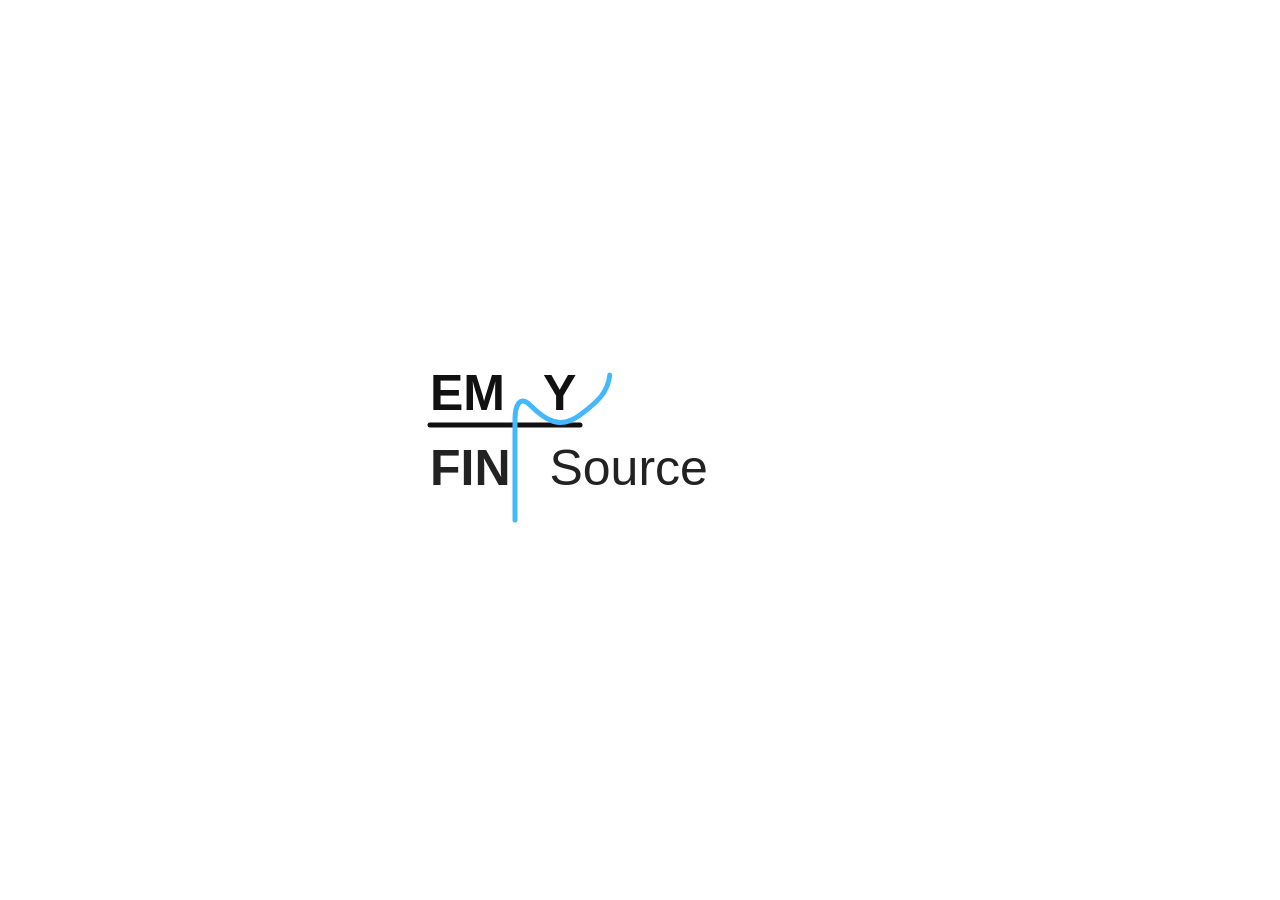
<file: emay_finsource_logo.html>
<!DOCTYPE html>
<html lang="en">
<head>
  <meta charset="UTF-8" />
  <title>EM Y FIN Source Logo</title>
  <style>
    body {
      margin: 0;
      background: transparent; /* important for iframe */
      display: flex;
      justify-content: center;
      align-items: center;
      height: 100vh;
    }
  </style>
</head>
<body>

<svg width="520" height="260" viewBox="0 0 520 260" xmlns="http://www.w3.org/2000/svg">

  <!-- Gradient -->
  <defs>
    <linearGradient id="gradArrow" x1="0%" y1="100%" x2="100%" y2="0%">
      <stop offset="0%" stop-color="#43b8fd"/>
      <stop offset="100%" stop-color="#43b8fd"/>
    </linearGradient>
  </defs>

  <!-- Line 1 -->
  <text x="50" y="90"
        font-size="50"
        font-family="Segoe UI, Arial, sans-serif"
        font-weight="700"
        fill="#111">
    <tspan>EM</tspan>
    <tspan dx="25">Y</tspan>
  </text>

  <!-- Underline -->
  <line x1="50" y1="105" x2="200" y2="105"
        stroke="#111"
        stroke-width="5"
        stroke-linecap="round" />

  <!-- Line 2 -->
  <text x="50" y="165"
        font-size="50"
        font-family="Segoe UI, Arial, sans-serif"
        fill="#222">
    <tspan font-weight="700">FIN</tspan>
    <tspan dx="25">Source</tspan>
  </text>

  <!-- Arrow -->
  <path d="M 135 200
           C 135 150, 135 120, 135 100
           C 135 85, 140 75, 150 85
           C 165 100, 180 110, 200 95
           C 220 80, 230 70, 230 50"
        fill="none"
        stroke="url(#gradArrow)"
        stroke-width="5"
        stroke-linecap="round"
        stroke-linejoin="round"
        stroke-dasharray="500"
        stroke-dashoffset="500">

    <animate attributeName="stroke-dashoffset"
             from="500"
             to="0"
             dur="2.2s"
             calcMode="spline"
             keySplines="0.4 0 0.2 1"
             fill="freeze" />
  </path>

  <!-- Arrow Head -->
  <polygon points="230,40 220,65 240,65"
           fill="#43b8fd"
           opacity="0">

    <animate attributeName="opacity"
             from="0"
             to="1"
             dur="0.4s"
             begin="1.8s"
             fill="freeze" />
  </polygon>

</svg>

</body>
</html>
</file>
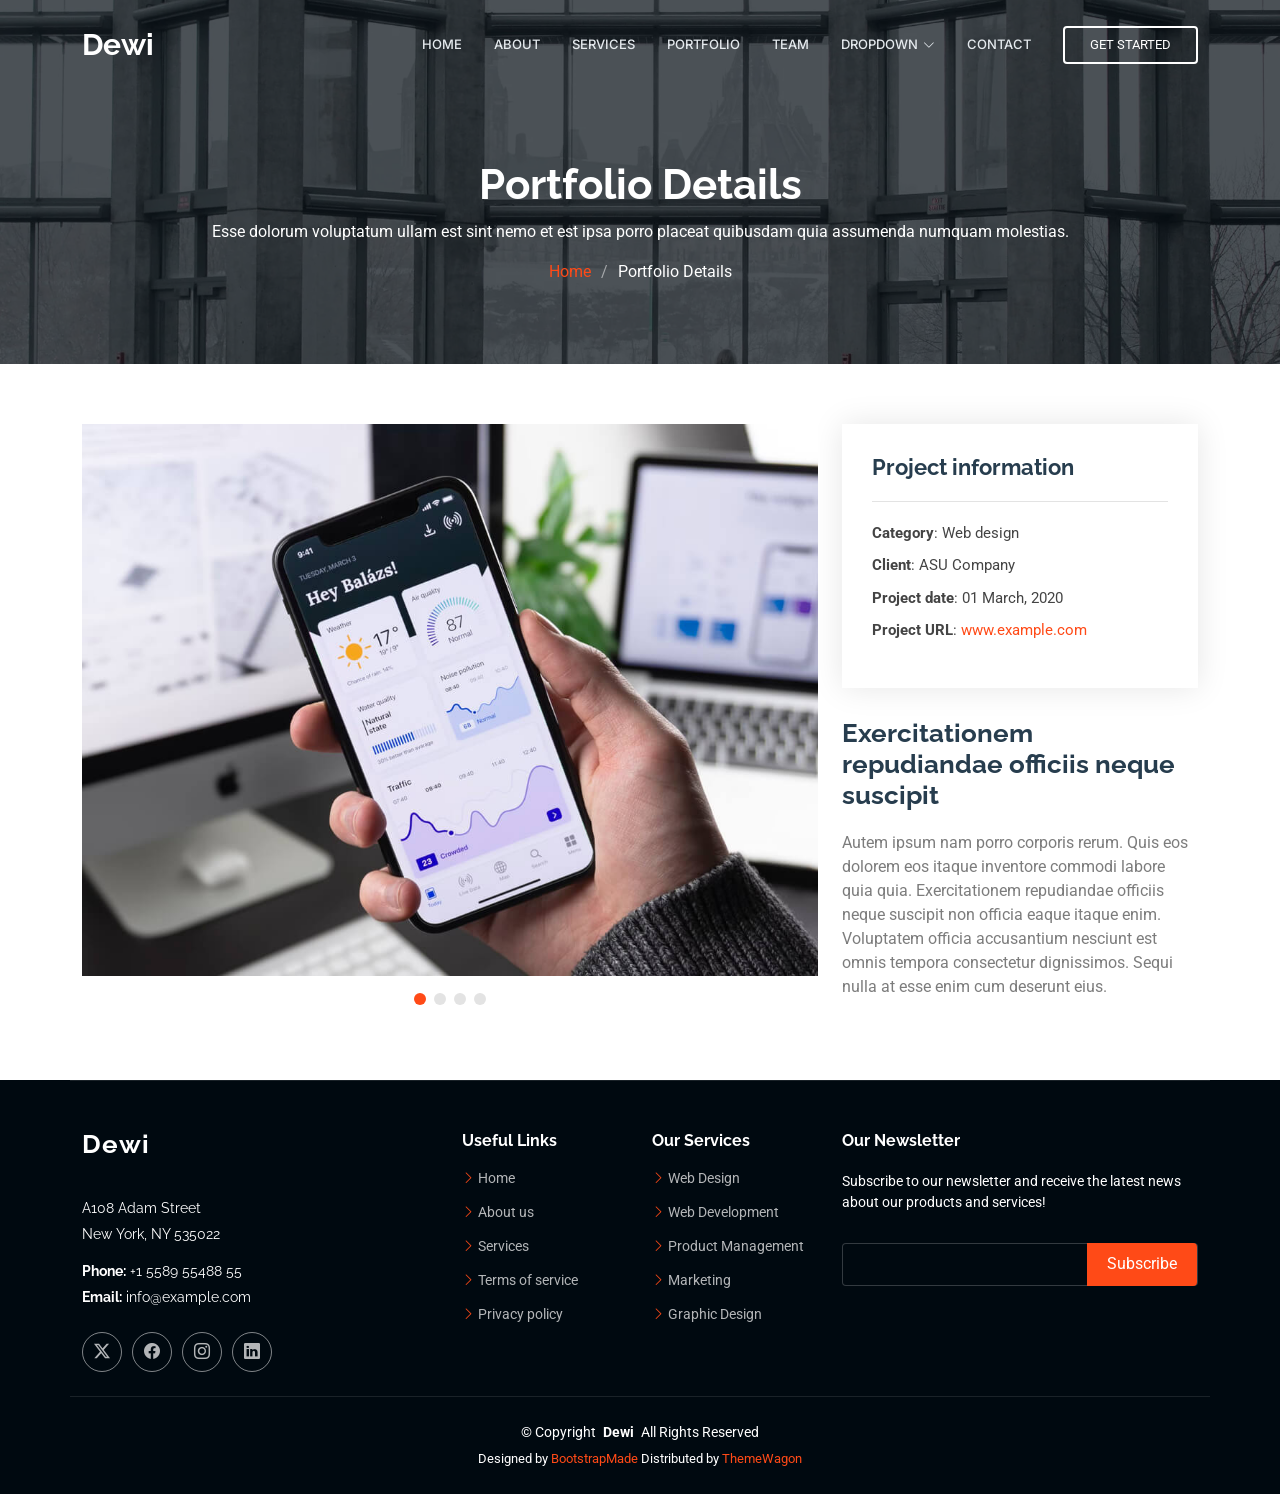
<file: portfolio-details.html>
<!DOCTYPE html>
<html lang="en">

<head>
  <meta charset="utf-8">
  <meta content="width=device-width, initial-scale=1.0" name="viewport">
  <title>Portfolio Details - Dewi Bootstrap Template</title>
  <meta name="description" content="">
  <meta name="keywords" content="">

  <!-- Favicons -->
  <link href="assets/img/favicon.png" rel="icon">
  <link href="assets/img/apple-touch-icon.png" rel="apple-touch-icon">

  <!-- Fonts -->
  <link href="https://fonts.googleapis.com" rel="preconnect">
  <link href="https://fonts.gstatic.com" rel="preconnect" crossorigin>
  <link href="https://fonts.googleapis.com/css2?family=Roboto:ital,wght@0,100;0,300;0,400;0,500;0,700;0,900;1,100;1,300;1,400;1,500;1,700;1,900&family=Raleway:ital,wght@0,100;0,200;0,300;0,400;0,500;0,600;0,700;0,800;0,900;1,100;1,200;1,300;1,400;1,500;1,600;1,700;1,800;1,900&family=Inter:wght@100;200;300;400;500;600;700;800;900&display=swap" rel="stylesheet">

  <!-- Vendor CSS Files -->
  <link href="assets/vendor/bootstrap/css/bootstrap.min.css" rel="stylesheet">
  <link href="assets/vendor/bootstrap-icons/bootstrap-icons.css" rel="stylesheet">
  <link href="assets/vendor/aos/aos.css" rel="stylesheet">
  <link href="assets/vendor/glightbox/css/glightbox.min.css" rel="stylesheet">
  <link href="assets/vendor/swiper/swiper-bundle.min.css" rel="stylesheet">

  <!-- Main CSS File -->
  <link href="assets/css/main.css" rel="stylesheet">

  <!-- =======================================================
  * Template Name: Dewi
  * Template URL: https://bootstrapmade.com/dewi-free-multi-purpose-html-template/
  * Updated: Aug 07 2024 with Bootstrap v5.3.3
  * Author: BootstrapMade.com
  * License: https://bootstrapmade.com/license/
  ======================================================== -->
</head>

<body class="portfolio-details-page">

  <header id="header" class="header d-flex align-items-center fixed-top">
    <div class="container-fluid container-xl position-relative d-flex align-items-center">

      <a href="index.html" class="logo d-flex align-items-center me-auto">
        <!-- Uncomment the line below if you also wish to use an image logo -->
        <!-- <img src="assets/img/logo.png" alt=""> -->
        <h1 class="sitename">Dewi</h1>
      </a>

      <nav id="navmenu" class="navmenu">
        <ul>
          <li><a href="#hero">Home</a></li>
          <li><a href="#about">About</a></li>
          <li><a href="#services">Services</a></li>
          <li><a href="#portfolio">Portfolio</a></li>
          <li><a href="#team">Team</a></li>
          <li class="dropdown"><a href="#"><span>Dropdown</span> <i class="bi bi-chevron-down toggle-dropdown"></i></a>
            <ul>
              <li><a href="#">Dropdown 1</a></li>
              <li class="dropdown"><a href="#"><span>Deep Dropdown</span> <i class="bi bi-chevron-down toggle-dropdown"></i></a>
                <ul>
                  <li><a href="#">Deep Dropdown 1</a></li>
                  <li><a href="#">Deep Dropdown 2</a></li>
                  <li><a href="#">Deep Dropdown 3</a></li>
                  <li><a href="#">Deep Dropdown 4</a></li>
                  <li><a href="#">Deep Dropdown 5</a></li>
                </ul>
              </li>
              <li><a href="#">Dropdown 2</a></li>
              <li><a href="#">Dropdown 3</a></li>
              <li><a href="#">Dropdown 4</a></li>
            </ul>
          </li>
          <li><a href="#contact">Contact</a></li>
        </ul>
        <i class="mobile-nav-toggle d-xl-none bi bi-list"></i>
      </nav>

      <a class="cta-btn" href="index.html#about">Get Started</a>

    </div>
  </header>

  <main class="main">

    <!-- Page Title -->
    <div class="page-title dark-background" data-aos="fade" style="background-image: url(assets/img/page-title-bg.webp);">
      <div class="container position-relative">
        <h1>Portfolio Details</h1>
        <p>Esse dolorum voluptatum ullam est sint nemo et est ipsa porro placeat quibusdam quia assumenda numquam molestias.</p>
        <nav class="breadcrumbs">
          <ol>
            <li><a href="index.html">Home</a></li>
            <li class="current">Portfolio Details</li>
          </ol>
        </nav>
      </div>
    </div><!-- End Page Title -->

    <!-- Portfolio Details Section -->
    <section id="portfolio-details" class="portfolio-details section">

      <div class="container" data-aos="fade-up" data-aos-delay="100">

        <div class="row gy-4">

          <div class="col-lg-8">
            <div class="portfolio-details-slider swiper init-swiper">

              <script type="application/json" class="swiper-config">
                {
                  "loop": true,
                  "speed": 600,
                  "autoplay": {
                    "delay": 5000
                  },
                  "slidesPerView": "auto",
                  "pagination": {
                    "el": ".swiper-pagination",
                    "type": "bullets",
                    "clickable": true
                  }
                }
              </script>

              <div class="swiper-wrapper align-items-center">

                <div class="swiper-slide">
                  <img src="assets/img/portfolio/app-1.jpg" alt="">
                </div>

                <div class="swiper-slide">
                  <img src="assets/img/portfolio/product-1.jpg" alt="">
                </div>

                <div class="swiper-slide">
                  <img src="assets/img/portfolio/branding-1.jpg" alt="">
                </div>

                <div class="swiper-slide">
                  <img src="assets/img/portfolio/books-1.jpg" alt="">
                </div>

              </div>
              <div class="swiper-pagination"></div>
            </div>
          </div>

          <div class="col-lg-4">
            <div class="portfolio-info" data-aos="fade-up" data-aos-delay="200">
              <h3>Project information</h3>
              <ul>
                <li><strong>Category</strong>: Web design</li>
                <li><strong>Client</strong>: ASU Company</li>
                <li><strong>Project date</strong>: 01 March, 2020</li>
                <li><strong>Project URL</strong>: <a href="#">www.example.com</a></li>
              </ul>
            </div>
            <div class="portfolio-description" data-aos="fade-up" data-aos-delay="300">
              <h2>Exercitationem repudiandae officiis neque suscipit</h2>
              <p>
                Autem ipsum nam porro corporis rerum. Quis eos dolorem eos itaque inventore commodi labore quia quia. Exercitationem repudiandae officiis neque suscipit non officia eaque itaque enim. Voluptatem officia accusantium nesciunt est omnis tempora consectetur dignissimos. Sequi nulla at esse enim cum deserunt eius.
              </p>
            </div>
          </div>

        </div>

      </div>

    </section><!-- /Portfolio Details Section -->

  </main>

  <footer id="footer" class="footer dark-background">

    <div class="container footer-top">
      <div class="row gy-4">
        <div class="col-lg-4 col-md-6 footer-about">
          <a href="index.html" class="logo d-flex align-items-center">
            <span class="sitename">Dewi</span>
          </a>
          <div class="footer-contact pt-3">
            <p>A108 Adam Street</p>
            <p>New York, NY 535022</p>
            <p class="mt-3"><strong>Phone:</strong> <span>+1 5589 55488 55</span></p>
            <p><strong>Email:</strong> <span>info@example.com</span></p>
          </div>
          <div class="social-links d-flex mt-4">
            <a href=""><i class="bi bi-twitter-x"></i></a>
            <a href=""><i class="bi bi-facebook"></i></a>
            <a href=""><i class="bi bi-instagram"></i></a>
            <a href=""><i class="bi bi-linkedin"></i></a>
          </div>
        </div>

        <div class="col-lg-2 col-md-3 footer-links">
          <h4>Useful Links</h4>
          <ul>
            <li><i class="bi bi-chevron-right"></i> <a href="#">Home</a></li>
            <li><i class="bi bi-chevron-right"></i> <a href="#">About us</a></li>
            <li><i class="bi bi-chevron-right"></i> <a href="#">Services</a></li>
            <li><i class="bi bi-chevron-right"></i> <a href="#">Terms of service</a></li>
            <li><i class="bi bi-chevron-right"></i> <a href="#">Privacy policy</a></li>
          </ul>
        </div>

        <div class="col-lg-2 col-md-3 footer-links">
          <h4>Our Services</h4>
          <ul>
            <li><i class="bi bi-chevron-right"></i> <a href="#">Web Design</a></li>
            <li><i class="bi bi-chevron-right"></i> <a href="#">Web Development</a></li>
            <li><i class="bi bi-chevron-right"></i> <a href="#">Product Management</a></li>
            <li><i class="bi bi-chevron-right"></i> <a href="#">Marketing</a></li>
            <li><i class="bi bi-chevron-right"></i> <a href="#">Graphic Design</a></li>
          </ul>
        </div>

        <div class="col-lg-4 col-md-12 footer-newsletter">
          <h4>Our Newsletter</h4>
          <p>Subscribe to our newsletter and receive the latest news about our products and services!</p>
          <form action="forms/newsletter.php" method="post" class="php-email-form">
            <div class="newsletter-form"><input type="email" name="email"><input type="submit" value="Subscribe"></div>
            <div class="loading">Loading</div>
            <div class="error-message"></div>
            <div class="sent-message">Your subscription request has been sent. Thank you!</div>
          </form>
        </div>

      </div>
    </div>

    <div class="container copyright text-center mt-4">
      <p>© <span>Copyright</span> <strong class="px-1 sitename">Dewi</strong> <span>All Rights Reserved</span></p>
      <div class="credits">
        <!-- All the links in the footer should remain intact. -->
        <!-- You can delete the links only if you've purchased the pro version. -->
        <!-- Licensing information: https://bootstrapmade.com/license/ -->
        <!-- Purchase the pro version with working PHP/AJAX contact form: [buy-url] -->
        Designed by <a href="https://bootstrapmade.com/">BootstrapMade</a> Distributed by <a href=“https://themewagon.com>ThemeWagon
      </div>
    </div>

  </footer>

  <!-- Scroll Top -->
  <a href="#" id="scroll-top" class="scroll-top d-flex align-items-center justify-content-center"><i class="bi bi-arrow-up-short"></i></a>

  <!-- Preloader -->
  <div id="preloader"></div>

  <!-- Vendor JS Files -->
  <script src="assets/vendor/bootstrap/js/bootstrap.bundle.min.js"></script>
  <script src="assets/vendor/php-email-form/validate.js"></script>
  <script src="assets/vendor/aos/aos.js"></script>
  <script src="assets/vendor/glightbox/js/glightbox.min.js"></script>
  <script src="assets/vendor/purecounter/purecounter_vanilla.js"></script>
  <script src="assets/vendor/swiper/swiper-bundle.min.js"></script>
  <script src="assets/vendor/imagesloaded/imagesloaded.pkgd.min.js"></script>
  <script src="assets/vendor/isotope-layout/isotope.pkgd.min.js"></script>

  <!-- Main JS File -->
  <script src="assets/js/main.js"></script>

</body>

</html>
</file>
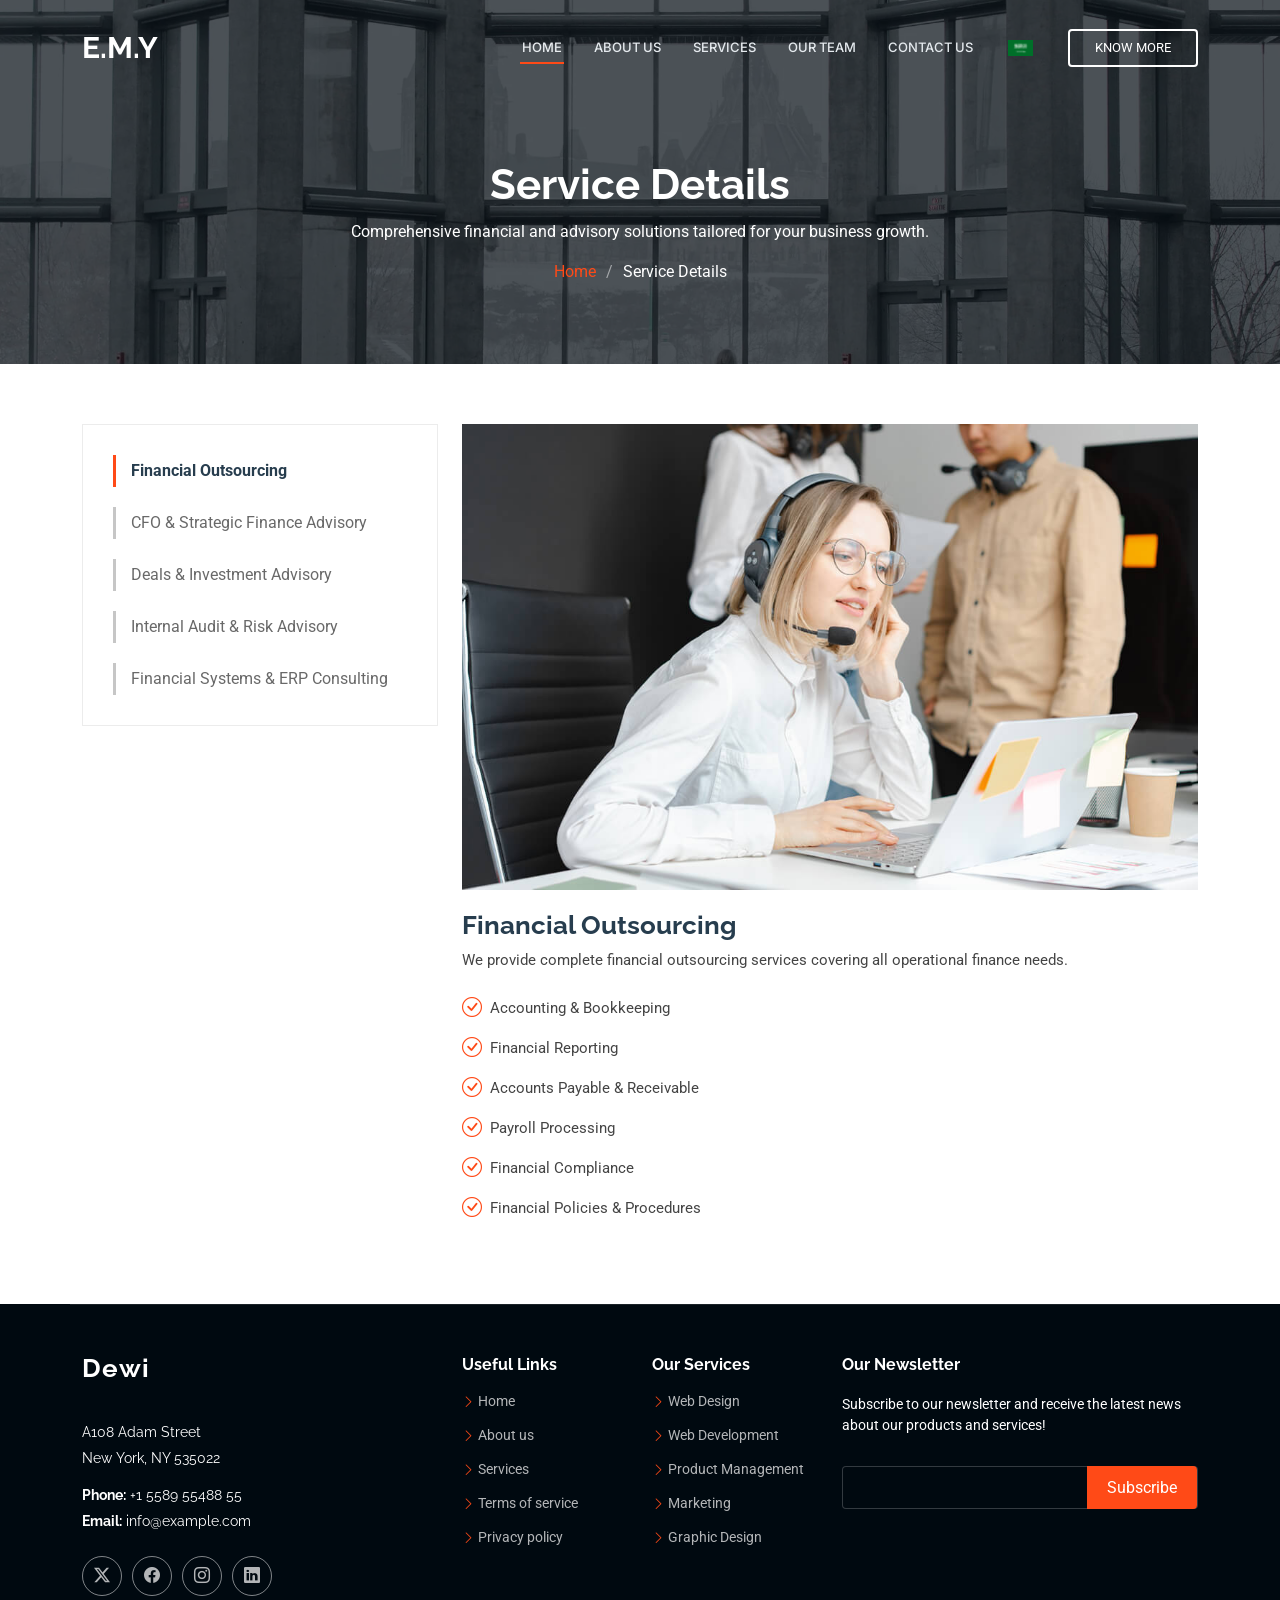
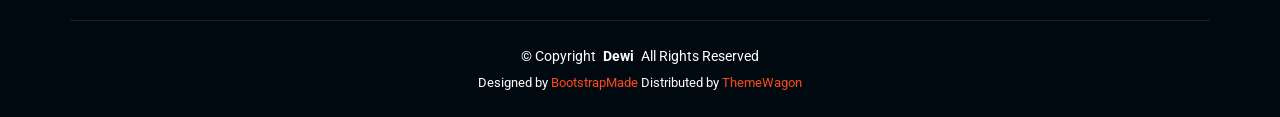
<file: service-details.html>
<!DOCTYPE html>
<html lang="en">

<head>
  <meta charset="utf-8">
  <meta content="width=device-width, initial-scale=1.0" name="viewport">
  <title>Service Details - Dewi Bootstrap Template</title>
  <meta name="description" content="">
  <meta name="keywords" content="">

  <!-- Favicons -->
  <link href="assets/img/favicon.png" rel="icon">
  <link href="assets/img/apple-touch-icon.png" rel="apple-touch-icon">

  <!-- Fonts -->
  <link href="https://fonts.googleapis.com" rel="preconnect">
  <link href="https://fonts.gstatic.com" rel="preconnect" crossorigin>
  <link href="https://fonts.googleapis.com/css2?family=Roboto:ital,wght@0,100;0,300;0,400;0,500;0,700;0,900;1,100;1,300;1,400;1,500;1,700;1,900&family=Raleway:ital,wght@0,100;0,200;0,300;0,400;0,500;0,600;0,700;0,800;0,900;1,100;1,200;1,300;1,400;1,500;1,600;1,700;1,800;1,900&family=Inter:wght@100;200;300;400;500;600;700;800;900&display=swap" rel="stylesheet">

  <!-- Vendor CSS Files -->
  <link href="assets/vendor/bootstrap/css/bootstrap.min.css" rel="stylesheet">
  <link href="assets/vendor/bootstrap-icons/bootstrap-icons.css" rel="stylesheet">
  <link href="assets/vendor/aos/aos.css" rel="stylesheet">
  <link href="assets/vendor/glightbox/css/glightbox.min.css" rel="stylesheet">
  <link href="assets/vendor/swiper/swiper-bundle.min.css" rel="stylesheet">

  <!-- Main CSS File -->
  <link href="assets/css/main.css" rel="stylesheet">

  <!-- =======================================================
  * Template Name: Dewi
  * Template URL: https://bootstrapmade.com/dewi-free-multi-purpose-html-template/
  * Updated: Aug 07 2024 with Bootstrap v5.3.3
  * Author: BootstrapMade.com
  * License: https://bootstrapmade.com/license/
  ======================================================== -->
</head>

<body class="service-details-page">

   <header id="header" class="header d-flex align-items-center fixed-top">
    <div class="container-fluid container-xl position-relative d-flex align-items-center">

<a href="index.html" class="logo d-flex align-items-center">
          <!-- Uncomment the line below if you also wish to use an image logo -->
        <!-- <img src="assets/img/logo.png" alt=""> -->
        <h1 class="sitename" data-i18n="site-name"></h1>
      </a>

      <nav id="navmenu" class="navmenu">
        <ul>
          <li><a href="#hero" class="active" data-i18n="home-page"></a></li>
          <li><a href="#about"  data-i18n="about-page"></a></li>
          <li><a href="#services"  data-i18n="services-page"></a></li>
          <li><a href="#team"  data-i18n="team-page"></a></li>
        
          <li><a href="#contact"  data-i18n="contact-page"></a></li>
          <li> <button id="lang-toggle" class="lang-btn">
            <img id="lang-flag" src="assets/img/flags/uk.png" width="25">
        </button>
      </li>

         
        </ul>
        <i class="mobile-nav-toggle d-xl-none bi bi-list"></i>
      </nav>
      <a class="cta-btn" href="index.html#about"  data-i18n="get-started-link"></a>

    
    </div>
  </header>

 <main class="main">

  <!-- Page Title -->
  <div class="page-title dark-background" data-aos="fade" style="background-image: url(assets/img/page-title-bg.webp);">
    <div class="container position-relative">
      <h1 data-i18n="serviceDetailsTitle"></h1>
      <p data-i18n="serviceDetailsSubtitle"></p>
      <nav class="breadcrumbs">
        <ol>
          <li><a href="index.html" data-i18n="home"></a></li>
          <li class="current" data-i18n="serviceDetailsTitle"></li>
        </ol>
      </nav>
    </div>
  </div>

  <!-- Service Details Section -->
  <section id="service-details" class="service-details section">
    <div class="container">
      <div class="row gy-4">

        <!-- LEFT SIDE -->
        <div class="col-lg-4">
          <div class="services-list">
          <a href="#" class="active" data-service="financial" data-i18n="core1"></a>
          <a href="#" data-service="cfo" data-i18n="core2"></a>
          <a href="#" data-service="investment" data-i18n="core3"></a>
          <a href="#" data-service="audit" data-i18n="core4"></a>
          <a href="#" data-service="erp" data-i18n="core5"></a>
        </div>

          <h4 ></h4>
          <p ></p>
        </div>

        <!-- RIGHT SIDE -->
        <div class="col-lg-8">
          <img src="assets/img/services.jpg" class="img-fluid services-img">


  <h3 id="service-title"></h3>
  <p id="service-desc"></p>

  <ul id="service-list"></ul>

</div>
        </div>

      </div>
    </div>
  </section>

</main>

  <footer id="footer" class="footer dark-background">

    <div class="container footer-top">
      <div class="row gy-4">
        <div class="col-lg-4 col-md-6 footer-about">
          <a href="index.html" class="logo d-flex align-items-center">
            <span class="sitename">Dewi</span>
          </a>
          <div class="footer-contact pt-3">
            <p>A108 Adam Street</p>
            <p>New York, NY 535022</p>
            <p class="mt-3"><strong>Phone:</strong> <span>+1 5589 55488 55</span></p>
            <p><strong>Email:</strong> <span>info@example.com</span></p>
          </div>
          <div class="social-links d-flex mt-4">
            <a href=""><i class="bi bi-twitter-x"></i></a>
            <a href=""><i class="bi bi-facebook"></i></a>
            <a href=""><i class="bi bi-instagram"></i></a>
            <a href=""><i class="bi bi-linkedin"></i></a>
          </div>
        </div>

        <div class="col-lg-2 col-md-3 footer-links">
          <h4>Useful Links</h4>
          <ul>
            <li><i class="bi bi-chevron-right"></i> <a href="#">Home</a></li>
            <li><i class="bi bi-chevron-right"></i> <a href="#">About us</a></li>
            <li><i class="bi bi-chevron-right"></i> <a href="#">Services</a></li>
            <li><i class="bi bi-chevron-right"></i> <a href="#">Terms of service</a></li>
            <li><i class="bi bi-chevron-right"></i> <a href="#">Privacy policy</a></li>
          </ul>
        </div>

        <div class="col-lg-2 col-md-3 footer-links">
          <h4>Our Services</h4>
          <ul>
            <li><i class="bi bi-chevron-right"></i> <a href="#">Web Design</a></li>
            <li><i class="bi bi-chevron-right"></i> <a href="#">Web Development</a></li>
            <li><i class="bi bi-chevron-right"></i> <a href="#">Product Management</a></li>
            <li><i class="bi bi-chevron-right"></i> <a href="#">Marketing</a></li>
            <li><i class="bi bi-chevron-right"></i> <a href="#">Graphic Design</a></li>
          </ul>
        </div>

        <div class="col-lg-4 col-md-12 footer-newsletter">
          <h4>Our Newsletter</h4>
          <p>Subscribe to our newsletter and receive the latest news about our products and services!</p>
          <form action="forms/newsletter.php" method="post" class="php-email-form">
            <div class="newsletter-form"><input type="email" name="email"><input type="submit" value="Subscribe"></div>
            <div class="loading">Loading</div>
            <div class="error-message"></div>
            <div class="sent-message">Your subscription request has been sent. Thank you!</div>
          </form>
        </div>

      </div>
    </div>

    <div class="container copyright text-center mt-4">
      <p>© <span>Copyright</span> <strong class="px-1 sitename">Dewi</strong> <span>All Rights Reserved</span></p>
      <div class="credits">
        <!-- All the links in the footer should remain intact. -->
        <!-- You can delete the links only if you've purchased the pro version. -->
        <!-- Licensing information: https://bootstrapmade.com/license/ -->
        <!-- Purchase the pro version with working PHP/AJAX contact form: [buy-url] -->
        Designed by <a href="https://bootstrapmade.com/">BootstrapMade</a> Distributed by <a href=“https://themewagon.com>ThemeWagon
      </div>
    </div>

  </footer>

  <!-- Scroll Top -->
  <a href="#" id="scroll-top" class="scroll-top d-flex align-items-center justify-content-center"><i class="bi bi-arrow-up-short"></i></a>

  <!-- Preloader -->
  <div id="preloader"></div>

  <!-- Vendor JS Files -->
  <script src="assets/vendor/bootstrap/js/bootstrap.bundle.min.js"></script>
  <script src="assets/vendor/php-email-form/validate.js"></script>
  <script src="assets/vendor/aos/aos.js"></script>
  <script src="assets/vendor/glightbox/js/glightbox.min.js"></script>
  <script src="assets/vendor/purecounter/purecounter_vanilla.js"></script>
  <script src="assets/vendor/swiper/swiper-bundle.min.js"></script>
  <script src="assets/vendor/imagesloaded/imagesloaded.pkgd.min.js"></script>
  <script src="assets/vendor/isotope-layout/isotope.pkgd.min.js"></script>

  <!-- Main JS File -->
  <script src="assets/js/main.js"></script>
  <script src="assets/js/i18n.js"></script>

</body>

</html>
</file>
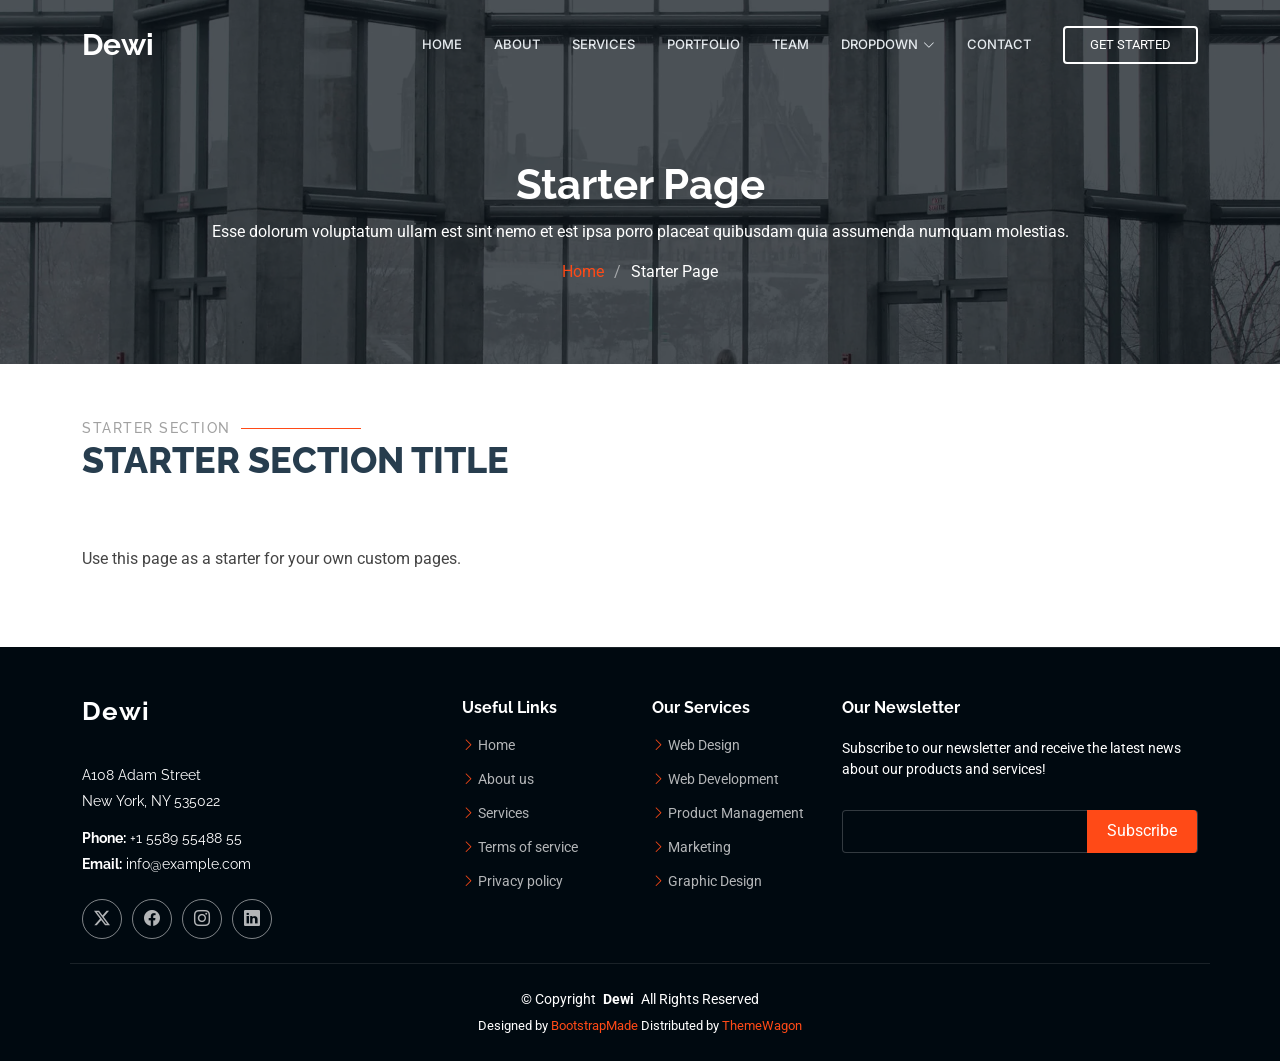
<file: starter-page.html>
<!DOCTYPE html>
<html lang="en">

<head>
  <meta charset="utf-8">
  <meta content="width=device-width, initial-scale=1.0" name="viewport">
  <title>Starter Page - Dewi Bootstrap Template</title>
  <meta name="description" content="">
  <meta name="keywords" content="">

  <!-- Favicons -->
  <link href="assets/img/favicon.png" rel="icon">
  <link href="assets/img/apple-touch-icon.png" rel="apple-touch-icon">

  <!-- Fonts -->
  <link href="https://fonts.googleapis.com" rel="preconnect">
  <link href="https://fonts.gstatic.com" rel="preconnect" crossorigin>
  <link href="https://fonts.googleapis.com/css2?family=Roboto:ital,wght@0,100;0,300;0,400;0,500;0,700;0,900;1,100;1,300;1,400;1,500;1,700;1,900&family=Raleway:ital,wght@0,100;0,200;0,300;0,400;0,500;0,600;0,700;0,800;0,900;1,100;1,200;1,300;1,400;1,500;1,600;1,700;1,800;1,900&family=Inter:wght@100;200;300;400;500;600;700;800;900&display=swap" rel="stylesheet">

  <!-- Vendor CSS Files -->
  <link href="assets/vendor/bootstrap/css/bootstrap.min.css" rel="stylesheet">
  <link href="assets/vendor/bootstrap-icons/bootstrap-icons.css" rel="stylesheet">
  <link href="assets/vendor/aos/aos.css" rel="stylesheet">
  <link href="assets/vendor/glightbox/css/glightbox.min.css" rel="stylesheet">
  <link href="assets/vendor/swiper/swiper-bundle.min.css" rel="stylesheet">

  <!-- Main CSS File -->
  <link href="assets/css/main.css" rel="stylesheet">

  <!-- =======================================================
  * Template Name: Dewi
  * Template URL: https://bootstrapmade.com/dewi-free-multi-purpose-html-template/
  * Updated: Aug 07 2024 with Bootstrap v5.3.3
  * Author: BootstrapMade.com
  * License: https://bootstrapmade.com/license/
  ======================================================== -->
</head>

<body class="starter-page-page">

  <header id="header" class="header d-flex align-items-center fixed-top">
    <div class="container-fluid container-xl position-relative d-flex align-items-center">

      <a href="index.html" class="logo d-flex align-items-center me-auto">
        <!-- Uncomment the line below if you also wish to use an image logo -->
        <!-- <img src="assets/img/logo.png" alt=""> -->
        <h1 class="sitename">Dewi</h1>
      </a>

      <nav id="navmenu" class="navmenu">
        <ul>
          <li><a href="#hero">Home</a></li>
          <li><a href="#about">About</a></li>
          <li><a href="#services">Services</a></li>
          <li><a href="#portfolio">Portfolio</a></li>
          <li><a href="#team">Team</a></li>
          <li class="dropdown"><a href="#"><span>Dropdown</span> <i class="bi bi-chevron-down toggle-dropdown"></i></a>
            <ul>
              <li><a href="#">Dropdown 1</a></li>
              <li class="dropdown"><a href="#"><span>Deep Dropdown</span> <i class="bi bi-chevron-down toggle-dropdown"></i></a>
                <ul>
                  <li><a href="#">Deep Dropdown 1</a></li>
                  <li><a href="#">Deep Dropdown 2</a></li>
                  <li><a href="#">Deep Dropdown 3</a></li>
                  <li><a href="#">Deep Dropdown 4</a></li>
                  <li><a href="#">Deep Dropdown 5</a></li>
                </ul>
              </li>
              <li><a href="#">Dropdown 2</a></li>
              <li><a href="#">Dropdown 3</a></li>
              <li><a href="#">Dropdown 4</a></li>
            </ul>
          </li>
          <li><a href="#contact">Contact</a></li>
        </ul>
        <i class="mobile-nav-toggle d-xl-none bi bi-list"></i>
      </nav>

      <a class="cta-btn" href="index.html#about">Get Started</a>

    </div>
  </header>

  <main class="main">

    <!-- Page Title -->
    <div class="page-title dark-background" data-aos="fade" style="background-image: url(assets/img/page-title-bg.webp);">
      <div class="container position-relative">
        <h1>Starter Page</h1>
        <p>Esse dolorum voluptatum ullam est sint nemo et est ipsa porro placeat quibusdam quia assumenda numquam molestias.</p>
        <nav class="breadcrumbs">
          <ol>
            <li><a href="index.html">Home</a></li>
            <li class="current">Starter Page</li>
          </ol>
        </nav>
      </div>
    </div><!-- End Page Title -->

    <!-- Starter Section Section -->
    <section id="starter-section" class="starter-section section">

      <!-- Section Title -->
      <div class="container section-title" data-aos="fade-up">
        <h2>Starter Section</h2>
        <p>Starter Section Title<br></p>
      </div><!-- End Section Title -->

      <div class="container" data-aos="fade-up">
        <p>Use this page as a starter for your own custom pages.</p>
      </div>

    </section><!-- /Starter Section Section -->

  </main>

  <footer id="footer" class="footer dark-background">

    <div class="container footer-top">
      <div class="row gy-4">
        <div class="col-lg-4 col-md-6 footer-about">
          <a href="index.html" class="logo d-flex align-items-center">
            <span class="sitename">Dewi</span>
          </a>
          <div class="footer-contact pt-3">
            <p>A108 Adam Street</p>
            <p>New York, NY 535022</p>
            <p class="mt-3"><strong>Phone:</strong> <span>+1 5589 55488 55</span></p>
            <p><strong>Email:</strong> <span>info@example.com</span></p>
          </div>
          <div class="social-links d-flex mt-4">
            <a href=""><i class="bi bi-twitter-x"></i></a>
            <a href=""><i class="bi bi-facebook"></i></a>
            <a href=""><i class="bi bi-instagram"></i></a>
            <a href=""><i class="bi bi-linkedin"></i></a>
          </div>
        </div>

        <div class="col-lg-2 col-md-3 footer-links">
          <h4>Useful Links</h4>
          <ul>
            <li><i class="bi bi-chevron-right"></i> <a href="#">Home</a></li>
            <li><i class="bi bi-chevron-right"></i> <a href="#">About us</a></li>
            <li><i class="bi bi-chevron-right"></i> <a href="#">Services</a></li>
            <li><i class="bi bi-chevron-right"></i> <a href="#">Terms of service</a></li>
            <li><i class="bi bi-chevron-right"></i> <a href="#">Privacy policy</a></li>
          </ul>
        </div>

        <div class="col-lg-2 col-md-3 footer-links">
          <h4>Our Services</h4>
          <ul>
            <li><i class="bi bi-chevron-right"></i> <a href="#">Web Design</a></li>
            <li><i class="bi bi-chevron-right"></i> <a href="#">Web Development</a></li>
            <li><i class="bi bi-chevron-right"></i> <a href="#">Product Management</a></li>
            <li><i class="bi bi-chevron-right"></i> <a href="#">Marketing</a></li>
            <li><i class="bi bi-chevron-right"></i> <a href="#">Graphic Design</a></li>
          </ul>
        </div>

        <div class="col-lg-4 col-md-12 footer-newsletter">
          <h4>Our Newsletter</h4>
          <p>Subscribe to our newsletter and receive the latest news about our products and services!</p>
          <form action="forms/newsletter.php" method="post" class="php-email-form">
            <div class="newsletter-form"><input type="email" name="email"><input type="submit" value="Subscribe"></div>
            <div class="loading">Loading</div>
            <div class="error-message"></div>
            <div class="sent-message">Your subscription request has been sent. Thank you!</div>
          </form>
        </div>

      </div>
    </div>

    <div class="container copyright text-center mt-4">
      <p>© <span>Copyright</span> <strong class="px-1 sitename">Dewi</strong> <span>All Rights Reserved</span></p>
      <div class="credits">
        <!-- All the links in the footer should remain intact. -->
        <!-- You can delete the links only if you've purchased the pro version. -->
        <!-- Licensing information: https://bootstrapmade.com/license/ -->
        <!-- Purchase the pro version with working PHP/AJAX contact form: [buy-url] -->
        Designed by <a href="https://bootstrapmade.com/">BootstrapMade</a> Distributed by <a href=“https://themewagon.com>ThemeWagon
      </div>
    </div>

  </footer>

  <!-- Scroll Top -->
  <a href="#" id="scroll-top" class="scroll-top d-flex align-items-center justify-content-center"><i class="bi bi-arrow-up-short"></i></a>

  <!-- Preloader -->
  <div id="preloader"></div>

  <!-- Vendor JS Files -->
  <script src="assets/vendor/bootstrap/js/bootstrap.bundle.min.js"></script>
  <script src="assets/vendor/php-email-form/validate.js"></script>
  <script src="assets/vendor/aos/aos.js"></script>
  <script src="assets/vendor/glightbox/js/glightbox.min.js"></script>
  <script src="assets/vendor/purecounter/purecounter_vanilla.js"></script>
  <script src="assets/vendor/swiper/swiper-bundle.min.js"></script>
  <script src="assets/vendor/imagesloaded/imagesloaded.pkgd.min.js"></script>
  <script src="assets/vendor/isotope-layout/isotope.pkgd.min.js"></script>

  <!-- Main JS File -->
  <script src="assets/js/main.js"></script>

</body>

</html>
</file>
<file: assets/css/main.css>
/**
* Template Name: Dewi
* Template URL: https://bootstrapmade.com/dewi-free-multi-purpose-html-template/
* Updated: Aug 07 2024 with Bootstrap v5.3.3
* Author: BootstrapMade.com
* License: https://bootstrapmade.com/license/
*/

/*--------------------------------------------------------------
# Font & Color Variables
# Help: https://bootstrapmade.com/color-system/
--------------------------------------------------------------*/
/* Fonts */
:root {
  --default-font: "Roboto",  system-ui, -apple-system, "Segoe UI", Roboto, "Helvetica Neue", Arial, "Noto Sans", "Liberation Sans", sans-serif, "Apple Color Emoji", "Segoe UI Emoji", "Segoe UI Symbol", "Noto Color Emoji";
  --heading-font: "Raleway",  sans-serif;
  --nav-font: "Inter",  sans-serif;
}

/* Global Colors - The following color variables are used throughout the website. Updating them here will change the color scheme of the entire website */
:root { 
  --background-color: #ffffff; /* Background color for the entire website, including individual sections */
  --default-color: #444444; /* Default color used for the majority of the text content across the entire website */
  --heading-color: #273d4e; /* Color for headings, subheadings and title throughout the website */
  --accent-color: #ff4a17; /* Accent color that represents your brand on the website. It's used for buttons, links, and other elements that need to stand out */
  --surface-color: #ffffff; /* The surface color is used as a background of boxed elements within sections, such as cards, icon boxes, or other elements that require a visual separation from the global background. */
  --contrast-color: #ffffff; /* Contrast color for text, ensuring readability against backgrounds of accent, heading, or default colors. */
}

/* Nav Menu Colors - The following color variables are used specifically for the navigation menu. They are separate from the global colors to allow for more customization options */
:root {
  --nav-color: #e5eaee;  /* The default color of the main navmenu links */
  --nav-hover-color: #ff4a17; /* Applied to main navmenu links when they are hovered over or active */
  --nav-mobile-background-color: #ffffff; /* Used as the background color for mobile navigation menu */
  --nav-dropdown-background-color: #ffffff; /* Used as the background color for dropdown items that appear when hovering over primary navigation items */
  --nav-dropdown-color: #444444; /* Used for navigation links of the dropdown items in the navigation menu. */
  --nav-dropdown-hover-color: #ff4a17; /* Similar to --nav-hover-color, this color is applied to dropdown navigation links when they are hovered over. */
}

/* Color Presets - These classes override global colors when applied to any section or element, providing reuse of the sam color scheme. */

.light-background {
  --background-color: #f1f4fa;
  --surface-color: #ffffff;
}

.dark-background {
  --background-color: #000910;
  --default-color: #ffffff;
  --heading-color: #ffffff;
  --surface-color: #28323a;
  --contrast-color: #ffffff;
}

/* Smooth scroll */
:root {
  scroll-behavior: smooth;
}

/*--------------------------------------------------------------
# General Styling & Shared Classes
--------------------------------------------------------------*/
body {
  color: var(--default-color);
  background-color: var(--background-color);
  font-family: var(--default-font);
}

a {
  color: var(--accent-color);
  text-decoration: none;
  transition: 0.3s;
}

a:hover {
  color: color-mix(in srgb, var(--accent-color), transparent 25%);
  text-decoration: none;
}

h1,
h2,
h3,
h4,
h5,
h6 {
  color: var(--heading-color);
  font-family: var(--heading-font);
}

/* PHP Email Form Messages
------------------------------*/
.php-email-form .error-message {
  display: none;
  background: #df1529;
  color: #ffffff;
  text-align: left;
  padding: 15px;
  margin-bottom: 24px;
  font-weight: 600;
}

.php-email-form .sent-message {
  display: none;
  color: #ffffff;
  background: #059652;
  text-align: center;
  padding: 15px;
  margin-bottom: 24px;
  font-weight: 600;
}

.php-email-form .loading {
  display: none;
  background: var(--surface-color);
  text-align: center;
  padding: 15px;
  margin-bottom: 24px;
}

.php-email-form .loading:before {
  content: "";
  display: inline-block;
  border-radius: 50%;
  width: 24px;
  height: 24px;
  margin: 0 10px -6px 0;
  border: 3px solid var(--accent-color);
  border-top-color: var(--surface-color);
  animation: php-email-form-loading 1s linear infinite;
}

@keyframes php-email-form-loading {
  0% {
    transform: rotate(0deg);
  }

  100% {
    transform: rotate(360deg);
  }
}

/* Pulsating Play Button
------------------------------*/
.pulsating-play-btn {
  width: 94px;
  height: 94px;
  background: radial-gradient(var(--accent-color) 50%, color-mix(in srgb, var(--accent-color), transparent 75%) 52%);
  border-radius: 50%;
  display: block;
  position: relative;
  overflow: hidden;
}

.pulsating-play-btn:before {
  content: "";
  position: absolute;
  width: 120px;
  height: 120px;
  animation-delay: 0s;
  animation: pulsate-play-btn 2s;
  animation-direction: forwards;
  animation-iteration-count: infinite;
  animation-timing-function: steps;
  opacity: 1;
  border-radius: 50%;
  border: 5px solid color-mix(in srgb, var(--accent-color), transparent 30%);
  top: -15%;
  left: -15%;
  background: rgba(198, 16, 0, 0);
}

.pulsating-play-btn:after {
  content: "";
  position: absolute;
  left: 50%;
  top: 50%;
  transform: translateX(-40%) translateY(-50%);
  width: 0;
  height: 0;
  border-top: 10px solid transparent;
  border-bottom: 10px solid transparent;
  border-left: 15px solid #fff;
  z-index: 100;
  transition: all 400ms cubic-bezier(0.55, 0.055, 0.675, 0.19);
}

.pulsating-play-btn:hover:before {
  content: "";
  position: absolute;
  left: 50%;
  top: 50%;
  transform: translateX(-40%) translateY(-50%);
  width: 0;
  height: 0;
  border: none;
  border-top: 10px solid transparent;
  border-bottom: 10px solid transparent;
  border-left: 15px solid #fff;
  z-index: 200;
  animation: none;
  border-radius: 0;
}

.pulsating-play-btn:hover:after {
  border-left: 15px solid var(--accent-color);
  transform: scale(20);
}

@keyframes pulsate-play-btn {
  0% {
    transform: scale(0.6, 0.6);
    opacity: 1;
  }

  100% {
    transform: scale(1, 1);
    opacity: 0;
  }
}

/*--------------------------------------------------------------
# Global Header
--------------------------------------------------------------*/
.header {
  --background-color: rgba(0, 0, 0, 0);
  --default-color: #ffffff;
  --heading-color: #ffffff;
  color: var(--default-color);
  background-color: var(--background-color);
  padding: 20px 0;
  transition: all 0.5s;
  z-index: 997;
}

.header .logo {
  line-height: 1;
  margin-inline-end: auto;

}

.header .logo img {
  max-height: 36px;
  margin-right: 8px;
}

.header .logo h1 {
  font-size: 30px;
  margin: 0;
  font-weight: 700;
  color: var(--heading-color);
}

.header .cta-btn,
.header .cta-btn:focus {
  color: var(--contrast-color);
  font-size: 13px;
  padding: 7px 25px;
  margin: 0 0 0 30px;
  border-radius: 4px;
  transition: 0.3s;
  text-transform: uppercase;
  border: 2px solid var(--contrast-color);
}

.header .cta-btn:hover,
.header .cta-btn:focus:hover {
  color: var(--contrast-color);
  background: var(--accent-color);
  border-color: var(--accent-color);
}

@media (max-width: 1200px) {
  .header .logo {
    order: 1;
  }

  .header .cta-btn {
    order: 2;
    margin: 0 15px 0 0;
    padding: 6px 15px;
  }

  .header .navmenu {
    order: 3;
  }
}

.scrolled .header {
  box-shadow: 0px 0 18px rgba(0, 0, 0, 0.1);
}

/* Global Header on Scroll
------------------------------*/
.scrolled .header {
  --background-color: rgba(21, 34, 43, 0.85);
}
/* === RTL Navbar Fix === */
html[dir="rtl"] #header .container-fluid {
  flex-direction: row-reverse;
}

/* Fix logo spacing */
html[dir="rtl"] .logo {
  margin-right: 0 !important;
  margin-left: auto !important;
}

/* Reverse menu items */
html[dir="rtl"] .navmenu ul {
  display: flex;
  flex-direction: row-reverse;
  align-items: center;
}

/* Fix spacing between menu items */
html[dir="rtl"] .navmenu ul li {
  margin-right: 20px;
  margin-left: 0;
}

/* Fix dropdown position */
html[dir="rtl"] .navmenu .dropdown ul {
  right: 0;
  left: auto;
}

/* Optional: align text properly */
html[dir="rtl"] .navmenu {
  text-align: right;
}
/*--------------------------------------------------------------
# Navigation Menu
--------------------------------------------------------------*/
/* Desktop Navigation */
@media (min-width: 1200px) {
  .navmenu {
    padding: 0;
  }

  .navmenu ul {
    margin: 0;
    padding: 0;
    display: flex;
    list-style: none;
    align-items: center;
  }

  .navmenu li {
    position: relative;
  }

  .navmenu>ul>li {
    white-space: nowrap;
    padding: 15px 14px;
  }

  .navmenu>ul>li:last-child {
    padding-right: 0;
  }

  .navmenu a,
  .navmenu a:focus {
    color: var(--nav-color);
    font-size: 13px;
    padding: 0 2px;
    font-family: var(--nav-font);
    font-weight: 500;
    display: flex;
    align-items: center;
    justify-content: space-between;
    white-space: nowrap;
    transition: 0.3s;
    position: relative;
    text-transform: uppercase;
  }

  .navmenu a i,
  .navmenu a:focus i {
    font-size: 12px;
    line-height: 0;
    margin-left: 5px;
    transition: 0.3s;
  }

  .navmenu>ul>li>a:before {
    content: "";
    position: absolute;
    height: 2px;
    bottom: -6px;
    left: 0;
    background-color: var(--nav-hover-color);
    visibility: hidden;
    width: 0px;
    transition: all 0.3s ease-in-out 0s;
  }

  .navmenu a:hover:before,
  .navmenu li:hover>a:before,
  .navmenu .active:before {
    visibility: visible;
    width: 100%;
  }

  .navmenu li:hover>a,
  .navmenu .active,
  .navmenu .active:focus {
    color: color-mix(in srgb, var(--nav-color) 90%, white 15%);
  }

  .navmenu .dropdown ul {
    margin: 0;
    padding: 10px 0;
    background: var(--nav-dropdown-background-color);
    display: block;
    position: absolute;
    visibility: hidden;
    left: 14px;
    top: 130%;
    opacity: 0;
    transition: 0.3s;
    border-radius: 4px;
    z-index: 99;
    box-shadow: 0px 0px 30px rgba(0, 0, 0, 0.1);
  }

  .navmenu .dropdown ul li {
    min-width: 200px;
  }

  .navmenu .dropdown ul a {
    padding: 10px 20px;
    font-size: 15px;
    text-transform: none;
    color: var(--nav-dropdown-color);
  }

  .navmenu .dropdown ul a i {
    font-size: 12px;
  }

  .navmenu .dropdown ul a:hover,
  .navmenu .dropdown ul .active:hover,
  .navmenu .dropdown ul li:hover>a {
    color: var(--nav-dropdown-hover-color);
  }

  .navmenu .dropdown:hover>ul {
    opacity: 1;
    top: 100%;
    visibility: visible;
  }

  .navmenu .dropdown .dropdown ul {
    top: 0;
    left: -90%;
    visibility: hidden;
  }

  .navmenu .dropdown .dropdown:hover>ul {
    opacity: 1;
    top: 0;
    left: -100%;
    visibility: visible;
  }
}

/* Mobile Navigation */
@media (max-width: 1199px) {
  .mobile-nav-toggle {
    color: var(--nav-color);
    font-size: 28px;
    line-height: 0;
    margin-right: 10px;
    cursor: pointer;
    transition: color 0.3s;
  }

  .navmenu {
    padding: 0;
    z-index: 9997;
  }

  .navmenu ul {
    display: none;
    list-style: none;
    position: absolute;
    inset: 60px 20px 20px 20px;
    padding: 10px 0;
    margin: 0;
    border-radius: 6px;
    background-color: var(--nav-mobile-background-color);
    border: 1px solid color-mix(in srgb, var(--default-color), transparent 90%);
    box-shadow: none;
    overflow-y: auto;
    transition: 0.3s;
    z-index: 9998;
  }

  .navmenu a,
  .navmenu a:focus {
    color: var(--nav-dropdown-color);
    padding: 10px 20px;
    font-family: var(--nav-font);
    font-size: 17px;
    font-weight: 500;
    display: flex;
    align-items: center;
    justify-content: space-between;
    white-space: nowrap;
    transition: 0.3s;
  }

  .navmenu a i,
  .navmenu a:focus i {
    font-size: 12px;
    line-height: 0;
    margin-left: 5px;
    width: 30px;
    height: 30px;
    display: flex;
    align-items: center;
    justify-content: center;
    border-radius: 50%;
    transition: 0.3s;
    background-color: color-mix(in srgb, var(--accent-color), transparent 90%);
  }

  .navmenu a i:hover,
  .navmenu a:focus i:hover {
    background-color: var(--accent-color);
    color: var(--contrast-color);
  }

  .navmenu a:hover,
  .navmenu .active,
  .navmenu .active:focus {
    color: var(--nav-dropdown-hover-color);
  }

  .navmenu .active i,
  .navmenu .active:focus i {
    background-color: var(--accent-color);
    color: var(--contrast-color);
    transform: rotate(180deg);
  }

  .navmenu .dropdown ul {
    position: static;
    display: none;
    z-index: 99;
    padding: 10px 0;
    margin: 10px 20px;
    background-color: var(--nav-dropdown-background-color);
    transition: all 0.5s ease-in-out;
  }

  .navmenu .dropdown ul ul {
    background-color: rgba(33, 37, 41, 0.1);
  }

  .navmenu .dropdown>.dropdown-active {
    display: block;
    background-color: rgba(33, 37, 41, 0.03);
  }

  .mobile-nav-active {
    overflow: hidden;
  }

  .mobile-nav-active .mobile-nav-toggle {
    color: #fff;
    position: absolute;
    font-size: 32px;
    top: 15px;
    right: 15px;
    margin-right: 0;
    z-index: 9999;
  }

  .mobile-nav-active .navmenu {
    position: fixed;
    overflow: hidden;
    inset: 0;
    background: rgba(33, 37, 41, 0.8);
    transition: 0.3s;
  }

  .mobile-nav-active .navmenu>ul {
    display: block;
  }
}

/*--------------------------------------------------------------
# Global Footer
--------------------------------------------------------------*/
.footer {
  color: var(--default-color);
  background-color: var(--background-color);
  font-size: 14px;
  position: relative;
}

.footer .footer-top {
  padding-top: 50px;
  border-top: 1px solid color-mix(in srgb, var(--default-color), transparent 90%);
}

.footer .footer-about .logo {
  line-height: 1;
  margin-bottom: 25px;
}

.footer .footer-about .logo img {
  max-height: 40px;
  margin-right: 6px;
}

.footer .footer-about .logo span {
  font-size: 26px;
  font-weight: 700;
  letter-spacing: 1px;
  font-family: var(--heading-font);
  color: var(--heading-color);
}

.footer .footer-about p {
  font-size: 14px;
  font-family: var(--heading-font);
}

.footer .social-links a {
  display: flex;
  align-items: center;
  justify-content: center;
  width: 40px;
  height: 40px;
  border-radius: 50%;
  border: 1px solid color-mix(in srgb, var(--default-color), transparent 50%);
  font-size: 16px;
  color: color-mix(in srgb, var(--default-color), transparent 30%);
  margin-right: 10px;
  transition: 0.3s;
}

.footer .social-links a:hover {
  color: var(--accent-color);
  border-color: var(--accent-color);
}

.footer h4 {
  font-size: 16px;
  font-weight: bold;
  position: relative;
  padding-bottom: 12px;
}

.footer .footer-links {
  margin-bottom: 30px;
}

.footer .footer-links ul {
  list-style: none;
  padding: 0;
  margin: 0;
}

.footer .footer-links ul i {
  padding-right: 3px;
  font-size: 13px;
  line-height: 0;
  color: var(--accent-color);
}

.footer .footer-links ul li {
  padding: 10px 0;
  display: flex;
  align-items: center;
}

.footer .footer-links ul li:first-child {
  padding-top: 0;
}

.footer .footer-links ul a {
  color: color-mix(in srgb, var(--default-color), transparent 30%);
  display: inline-block;
  line-height: 1;
}

.footer .footer-links ul a:hover {
  color: var(--accent-color);
}

.footer .footer-contact p {
  margin-bottom: 5px;
}

.footer .footer-newsletter .newsletter-form {
  margin-top: 30px;
  margin-bottom: 15px;
  padding: 6px 8px;
  position: relative;
  border-radius: 4px;
  border: 1px solid color-mix(in srgb, var(--default-color), transparent 80%);
  display: flex;
  background-color: var(--background-color);
  transition: 0.3s;
}

.footer .footer-newsletter .newsletter-form:focus-within {
  border-color: var(--accent-color);
}

.footer .footer-newsletter .newsletter-form input[type=email] {
  border: 0;
  padding: 4px;
  width: 100%;
  background-color: var(--background-color);
  color: var(--default-color);
}

.footer .footer-newsletter .newsletter-form input[type=email]:focus-visible {
  outline: none;
}

.footer .footer-newsletter .newsletter-form input[type=submit] {
  border: 0;
  font-size: 16px;
  padding: 0 20px;
  margin: -7px -8px -7px 0;
  background: var(--accent-color);
  color: var(--contrast-color);
  transition: 0.3s;
  border-radius: 0 4px 4px 0;
}

.footer .footer-newsletter .newsletter-form input[type=submit]:hover {
  background: color-mix(in srgb, var(--accent-color), transparent 20%);
}

.footer .copyright {
  padding: 25px 0;
  border-top: 1px solid color-mix(in srgb, var(--default-color), transparent 90%);
}

.footer .copyright p {
  margin-bottom: 0;
}

.footer .credits {
  margin-top: 6px;
  font-size: 13px;
}

/*--------------------------------------------------------------
# Preloader
--------------------------------------------------------------*/
#preloader {
  position: fixed;
  inset: 0;
  z-index: 999999;
  overflow: hidden;
  background: var(--background-color);
  transition: all 0.6s ease-out;
}

#preloader:before {
  content: "";
  position: fixed;
  top: calc(50% - 30px);
  left: calc(50% - 30px);
  border: 6px solid #ffffff;
  border-color: var(--accent-color) transparent var(--accent-color) transparent;
  border-radius: 50%;
  width: 60px;
  height: 60px;
  animation: animate-preloader 1.5s linear infinite;
}

@keyframes animate-preloader {
  0% {
    transform: rotate(0deg);
  }

  100% {
    transform: rotate(360deg);
  }
}

/*--------------------------------------------------------------
# Scroll Top Button
--------------------------------------------------------------*/
.scroll-top {
  position: fixed;
  visibility: hidden;
  opacity: 0;
  right: 15px;
  bottom: 15px;
  z-index: 99999;
  background-color: var(--accent-color);
  width: 40px;
  height: 40px;
  border-radius: 4px;
  transition: all 0.4s;
}

.scroll-top i {
  font-size: 24px;
  color: var(--contrast-color);
  line-height: 0;
}

.scroll-top:hover {
  background-color: color-mix(in srgb, var(--accent-color), transparent 20%);
  color: var(--contrast-color);
}

.scroll-top.active {
  visibility: visible;
  opacity: 1;
}

/*--------------------------------------------------------------
# Disable aos animation delay on mobile devices
--------------------------------------------------------------*/
@media screen and (max-width: 768px) {
  [data-aos-delay] {
    transition-delay: 0 !important;
  }
}

/*--------------------------------------------------------------
# Global Page Titles & Breadcrumbs
--------------------------------------------------------------*/
.page-title {
  color: var(--default-color);
  background-color: var(--background-color);
  background-size: cover;
  background-position: center;
  background-repeat: no-repeat;
  padding: 160px 0 80px 0;
  text-align: center;
  position: relative;
}

.page-title:before {
  content: "";
  background: color-mix(in srgb, var(--background-color), transparent 30%);
  position: absolute;
  inset: 0;
}

.page-title h1 {
  font-size: 42px;
  font-weight: 700;
  margin-bottom: 10px;
}

.page-title .breadcrumbs ol {
  display: flex;
  flex-wrap: wrap;
  list-style: none;
  justify-content: center;
  padding: 0;
  margin: 0;
  font-size: 16px;
  font-weight: 400;
}

.page-title .breadcrumbs ol li+li {
  padding-left: 10px;
}

.page-title .breadcrumbs ol li+li::before {
  content: "/";
  display: inline-block;
  padding-right: 10px;
  color: color-mix(in srgb, var(--default-color), transparent 50%);
}

/*--------------------------------------------------------------
# Global Sections
--------------------------------------------------------------*/
section,
.section {
  color: var(--default-color);
  background-color: var(--background-color);
  padding: 60px 0;
  scroll-margin-top: 90px;
  overflow: clip;
}

@media (max-width: 1199px) {

  section,
  .section {
    scroll-margin-top: 76px;
  }
}

/*--------------------------------------------------------------
# Global Section Titles
--------------------------------------------------------------*/
.section-title {
  padding-bottom: 60px;
  position: relative;
}

.section-title h2 {
  font-size: 14px;
  font-weight: 500;
  padding: 0;
  line-height: 1px;
  margin: 0;
  letter-spacing: 1.5px;
  text-transform: uppercase;
  color: color-mix(in srgb, var(--default-color), transparent 50%);
  position: relative;
}

.section-title h2::after {
  content: "";
  width: 120px;
  height: 1px;
  display: inline-block;
  background: var(--accent-color);
  margin: 4px 10px;
}

.section-title p {
  color: var(--heading-color);
  margin: 0;
  font-size: 36px;
  font-weight: 800;
  text-transform: uppercase;
  font-family: var(--heading-font);
}

@media (max-width: 768px) {
  .section-title p {
    font-size: 24px;
  }
}

/*--------------------------------------------------------------
# Hero Section
--------------------------------------------------------------*/
.hero {
  width: 100%;
  min-height: 100vh;
  position: relative;
  padding: 80px 0;
  display: flex;
  align-items: center;
  justify-content: center;
}

.hero img {
  position: absolute;
  inset: 0;
  display: block;
  width: 100%;
  height: 100%;
  object-fit: cover;
  z-index: 1;
}

.hero:before {
  content: "";
  background: color-mix(in srgb, var(--background-color), transparent 30%);
  position: absolute;
  inset: 0;
  z-index: 2;
}

.hero .container {
  position: relative;
  z-index: 3;
}

.hero h2 {
  margin: 0;
  font-size: 48px;
  font-weight: 700;
  text-transform: uppercase;
}

.hero p {
  color: color-mix(in srgb, var(--default-color), transparent 20%);
  margin: 10px 0 0 0;
  font-size: 24px;
}

.hero .btn-get-started {
  background: var(--accent-color);
  color: var(--contrast-color);
  font-weight: 400;
  font-size: 14px;
  letter-spacing: 1px;
  display: inline-block;
  padding: 10px 30px;
  border-radius: 4px;
  transition: 0.3s;
  text-transform: uppercase;
}

.hero .btn-get-started:hover {
  background: color-mix(in srgb, var(--accent-color), transparent 20%);
}

.hero .btn-watch-video {
  font-size: 16px;
  transition: 0.5s;
  margin-left: 25px;
  font-weight: 400;
  color: var(--default-color);
}

.hero .btn-watch-video i {
  color: var(--accent-color);
  font-size: 32px;
  transition: 0.3s;
  line-height: 0;
  margin-right: 8px;
}

.hero .btn-watch-video:hover {
  color: var(--accent-color);
}

.hero .btn-watch-video:hover i {
  color: color-mix(in srgb, var(--accent-color), transparent 20%);
}

@media (max-width: 768px) {
  .hero h2 {
    font-size: 32px;
  }

  .hero p {
    font-size: 18px;
  }
}

/*--------------------------------------------------------------
# About Section
--------------------------------------------------------------*/
.about h3 {
  font-weight: 700;
  font-size: 28px;
  margin-bottom: 20px;
}

.about .fst-italic {
  color: color-mix(in srgb, var(--default-color), var(--contrast-color) 50%);
}

.about .content ul {
  list-style: none;
  padding: 0;
}

.about .content ul li {
  padding: 0 0 10px 30px;
  position: relative;
}

.about .content ul i {
  position: absolute;
  font-size: 20px;
  left: 0;
  top: -3px;
  color: var(--accent-color);
}

.about .content p:last-child {
  margin-bottom: 0;
}

.about .pulsating-play-btn {
  position: absolute;
  left: calc(50% - 47px);
  top: calc(50% - 47px);
}

/*--------------------------------------------------------------
# Stats Section
--------------------------------------------------------------*/
.stats .stats-item {
  background-color: var(--surface-color);
  box-shadow: 0px 0 30px rgba(0, 0, 0, 0.1);
  padding: 30px;
}

.stats .stats-item i {
  color: var(--accent-color);
  font-size: 42px;
  line-height: 0;
  margin-right: 20px;
}

.stats .stats-item span {
  color: var(--heading-color);
  font-size: 36px;
  display: block;
  font-weight: 600;
}

.stats .stats-item p {
  padding: 0;
  margin: 0;
  font-family: var(--heading-font);
  font-size: 16px;
}

/*--------------------------------------------------------------
# Services Section
--------------------------------------------------------------*/
.services .img {
  border-radius: 8px;
  overflow: hidden;
}

.services .img img {
  transition: 0.6s;
}

.services .details {
  background: color-mix(in srgb, var(--surface-color), transparent 5%);
  padding: 50px 30px;
  margin: -100px 30px 0 30px;
  transition: all ease-in-out 0.3s;
  position: relative;
  text-align: center;
  border-radius: 8px;
  box-shadow: 0px 0 25px rgba(0, 0, 0, 0.1);
}

.services .details .icon {
  margin: 0;
  width: 72px;
  height: 72px;
  background: var(--accent-color);
  color: var(--contrast-color);
  border: 6px solid var(--contrast-color);
  border-radius: 50px;
  display: flex;
  align-items: center;
  justify-content: center;
  margin-bottom: 20px;
  font-size: 28px;
  transition: ease-in-out 0.3s;
  position: absolute;
  top: -36px;
  left: calc(50% - 36px);
}

.services .details h3 {
  font-weight: 700;
  margin: 10px 0 15px 0;
  font-size: 22px;
  transition: ease-in-out 0.3s;
}

.services .details p {
  color: color-mix(in srgb, var(--default-color), transparent 10%);
  line-height: 24px;
  font-size: 14px;
  margin-bottom: 0;
}

.services .service-item:hover .details h3 {
  color: var(--accent-color);
}

.services .service-item:hover .details .icon {
  background: var(--surface-color);
  border: 2px solid var(--accent-color);
}

.services .service-item:hover .details .icon i {
  color: var(--accent-color);
}

.services .service-item:hover .img img {
  transform: scale(1.2);
}

/*--------------------------------------------------------------
# Clients Section
--------------------------------------------------------------*/
.clients {
  padding: 20px 0;
}

.clients .client-logo {
  display: flex;
  justify-content: center;
  align-items: center;
  overflow: hidden;
}

.clients .client-logo img {
  padding: 20px 40px;
  max-width: 90%;
  transition: 0.3s;
  opacity: 0.5;
  filter: grayscale(100);
}

.clients .client-logo img:hover {
  filter: none;
  opacity: 1;
}

@media (max-width: 640px) {
  .clients .client-logo img {
    padding: 20px;
  }
}

/*--------------------------------------------------------------
# Features Section
--------------------------------------------------------------*/
.features .nav-tabs {
  border: 0;
}

.features .nav-link {
  background-color: var(--surface-color);
  color: var(--heading-color);
  border: 1px solid color-mix(in srgb, var(--default-color), transparent 85%);
  padding: 15px 20px;
  transition: 0.3s;
  border-radius: 0;
  display: flex;
  align-items: center;
  justify-content: center;
  cursor: pointer;
  height: 100%;
}

.features .nav-link i {
  padding-right: 15px;
  font-size: 48px;
}

.features .nav-link h4 {
  font-size: 18px;
  font-weight: 600;
  margin: 0;
}

.features .nav-link:hover {
  color: var(--accent-color);
  border-color: var(--accent-color);
}

.features .nav-link.active {
  background: var(--accent-color);
  color: var(--contrast-color);
  border-color: var(--accent-color);
}

.features .nav-link.active h4 {
  color: var(--contrast-color);
}

@media (max-width: 768px) {
  .features .nav-link i {
    padding: 0;
    line-height: 1;
    font-size: 36px;
  }
}

@media (max-width: 575px) {
  .features .nav-link {
    padding: 15px;
  }

  .features .nav-link i {
    font-size: 24px;
  }
}

.features .tab-content {
  margin-top: 30px;
}

.features .tab-pane h3 {
  color: var(--heading-color);
  font-weight: 700;
  font-size: 26px;
}

.features .tab-pane ul {
  list-style: none;
  padding: 0;
}

.features .tab-pane ul li {
  padding-bottom: 10px;
}

.features .tab-pane ul i {
  font-size: 20px;
  padding-right: 4px;
  color: var(--accent-color);
}

.features .tab-pane p:last-child {
  margin-bottom: 0;
}

/*--------------------------------------------------------------
# Services 2 Section
--------------------------------------------------------------*/
.services-2 .service-item {
  background-color: var(--surface-color);
  padding: 30px;
  border: 1px solid color-mix(in srgb, var(--default-color), transparent 85%);
  transition: 0.3s;
}

.services-2 .service-item .icon {
  font-size: 36px;
  line-height: 0;
  margin-right: 30px;
  color: var(--accent-color);
}

.services-2 .service-item .title {
  font-weight: 700;
  margin-bottom: 15px;
  font-size: 20px;
}

.services-2 .service-item .title a {
  color: var(--heading-color);
}

.services-2 .service-item .description {
  line-height: 24px;
  font-size: 14px;
  margin: 0;
}

.services-2 .service-item:hover {
  border-color: var(--accent-color);
}

.services-2 .service-item:hover .title a {
  color: var(--accent-color);
}

/*--------------------------------------------------------------
# Testimonials Section
--------------------------------------------------------------*/
.testimonials {
  padding: 80px 0;
  position: relative;
}

.testimonials:before {
  content: "";
  background: color-mix(in srgb, var(--background-color), transparent 30%);
  position: absolute;
  inset: 0;
  z-index: 2;
}

.testimonials .testimonials-bg {
  position: absolute;
  inset: 0;
  display: block;
  width: 100%;
  height: 100%;
  object-fit: cover;
  z-index: 1;
}

.testimonials .container {
  position: relative;
  z-index: 3;
}

.testimonials .testimonials-carousel,
.testimonials .testimonials-slider {
  overflow: hidden;
}

.testimonials .testimonial-item {
  text-align: center;
}

.testimonials .testimonial-item .testimonial-img {
  width: 100px;
  border-radius: 50%;
  border: 6px solid color-mix(in srgb, var(--default-color), transparent 85%);
  margin: 0 auto;
}

.testimonials .testimonial-item h3 {
  font-size: 20px;
  font-weight: bold;
  margin: 10px 0 5px 0;
}

.testimonials .testimonial-item h4 {
  font-size: 14px;
  margin: 0 0 15px 0;
  color: color-mix(in srgb, var(--default-color), transparent 40%);
}

.testimonials .testimonial-item .stars {
  margin-bottom: 15px;
}

.testimonials .testimonial-item .stars i {
  color: #ffc107;
  margin: 0 1px;
}

.testimonials .testimonial-item .quote-icon-left,
.testimonials .testimonial-item .quote-icon-right {
  color: color-mix(in srgb, var(--default-color), transparent 40%);
  font-size: 26px;
  line-height: 0;
}

.testimonials .testimonial-item .quote-icon-left {
  display: inline-block;
  left: -5px;
  position: relative;
}

.testimonials .testimonial-item .quote-icon-right {
  display: inline-block;
  right: -5px;
  position: relative;
  top: 10px;
  transform: scale(-1, -1);
}

.testimonials .testimonial-item p {
  font-style: italic;
  margin: 0 auto 15px auto;
}

.testimonials .swiper-wrapper {
  height: auto;
}

.testimonials .swiper-pagination {
  margin-top: 20px;
  position: relative;
}

.testimonials .swiper-pagination .swiper-pagination-bullet {
  width: 12px;
  height: 12px;
  background-color: color-mix(in srgb, var(--default-color), transparent 50%);
  opacity: 0.5;
}

.testimonials .swiper-pagination .swiper-pagination-bullet-active {
  background-color: var(--default-color);
  opacity: 1;
}

@media (min-width: 992px) {
  .testimonials .testimonial-item p {
    width: 80%;
  }
}

/*--------------------------------------------------------------
# Portfolio Section
--------------------------------------------------------------*/
.portfolio .portfolio-filters {
  padding: 0;
  margin: 0 auto 20px auto;
  list-style: none;
  text-align: center;
}

.portfolio .portfolio-filters li {
  cursor: pointer;
  display: inline-block;
  padding: 0;
  font-size: 18px;
  font-weight: 500;
  margin: 0 10px;
  line-height: 1;
  margin-bottom: 5px;
  transition: all 0.3s ease-in-out;
}

.portfolio .portfolio-filters li:hover,
.portfolio .portfolio-filters li.filter-active {
  color: var(--accent-color);
}

.portfolio .portfolio-filters li:first-child {
  margin-left: 0;
}

.portfolio .portfolio-filters li:last-child {
  margin-right: 0;
}

@media (max-width: 575px) {
  .portfolio .portfolio-filters li {
    font-size: 14px;
    margin: 0 5px;
  }
}

.portfolio .portfolio-content {
  position: relative;
  overflow: hidden;
}

.portfolio .portfolio-content img {
  transition: 0.3s;
}

.portfolio .portfolio-content .portfolio-info {
  opacity: 0;
  position: absolute;
  inset: 0;
  z-index: 3;
  transition: all ease-in-out 0.3s;
  background: rgba(0, 0, 0, 0.6);
  padding: 15px;
}

.portfolio .portfolio-content .portfolio-info h4 {
  font-size: 14px;
  padding: 5px 10px;
  font-weight: 400;
  color: #ffffff;
  display: inline-block;
  background-color: var(--accent-color);
}

.portfolio .portfolio-content .portfolio-info p {
  position: absolute;
  bottom: 10px;
  text-align: center;
  display: inline-block;
  left: 0;
  right: 0;
  font-size: 16px;
  font-weight: 600;
  color: rgba(255, 255, 255, 0.8);
}

.portfolio .portfolio-content .portfolio-info .preview-link,
.portfolio .portfolio-content .portfolio-info .details-link {
  position: absolute;
  left: calc(50% - 40px);
  font-size: 26px;
  top: calc(50% - 14px);
  color: #fff;
  transition: 0.3s;
  line-height: 1.2;
}

.portfolio .portfolio-content .portfolio-info .preview-link:hover,
.portfolio .portfolio-content .portfolio-info .details-link:hover {
  color: var(--accent-color);
}

.portfolio .portfolio-content .portfolio-info .details-link {
  left: 50%;
  font-size: 34px;
  line-height: 0;
}

.portfolio .portfolio-content:hover .portfolio-info {
  opacity: 1;
}

.portfolio .portfolio-content:hover img {
  transform: scale(1.1);
}

/*--------------------------------------------------------------
# Team Section
--------------------------------------------------------------*/
.team .member {
  position: relative;
}

.team .member .pic {
  overflow: hidden;
  margin-bottom: 50px;
}

.team .member .member-info {
  background-color: var(--surface-color);
  color: color-mix(in srgb, var(--default-color), transparent 20%);
  box-shadow: 0px 2px 15px rgba(0, 0, 0, 0.1);
  position: absolute;
  bottom: -50px;
  left: 20px;
  right: 20px;
  padding: 20px 15px;
  overflow: hidden;
  transition: 0.5s;
}

.team .member h4 {
  font-weight: 700;
  margin-bottom: 10px;
  font-size: 16px;
  position: relative;
  padding-bottom: 10px;
}

.team .member h4::after {
  content: "";
  position: absolute;
  display: block;
  width: 50px;
  height: 1px;
  background: color-mix(in srgb, var(--default-color), transparent 60%);
  bottom: 0;
  left: 0;
}

.team .member span {
  font-style: italic;
  display: block;
  font-size: 13px;
}

.team .member .social {
  position: absolute;
  right: 15px;
  bottom: 15px;
}

.team .member .social a {
  transition: color 0.3s;
  color: color-mix(in srgb, var(--default-color), transparent 70%);
}

.team .member .social a:hover {
  color: var(--accent-color);
}

.team .member .social i {
  font-size: 16px;
  margin: 0 2px;
}

/*--------------------------------------------------------------
# Contact Section
--------------------------------------------------------------*/
.contact .info-item {
  background-color: var(--surface-color);
  box-shadow: 0px 0px 20px rgba(0, 0, 0, 0.1);
  padding: 24px 0 30px 0;
}

.contact .info-item i {
  font-size: 20px;
  color: var(--accent-color);
  width: 56px;
  height: 56px;
  font-size: 24px;
  display: flex;
  justify-content: center;
  align-items: center;
  border-radius: 4px;
  transition: all 0.3s ease-in-out;
  border-radius: 50%;
  border: 2px dotted color-mix(in srgb, var(--accent-color), transparent 40%);
}

.contact .info-item h3 {
  font-size: 20px;
  color: color-mix(in srgb, var(--default-color), transparent 20%);
  font-size: 18px;
  font-weight: 700;
  margin: 10px 0;
}

.contact .info-item p {
  padding: 0;
  margin-bottom: 0;
  font-size: 14px;
}

.contact .php-email-form {
  background-color: var(--surface-color);
  box-shadow: 0px 0px 20px rgba(0, 0, 0, 0.1);
  height: 100%;
  padding: 30px;
}

@media (max-width: 575px) {
  .contact .php-email-form {
    padding: 20px;
  }
}

.contact .php-email-form input[type=text],
.contact .php-email-form input[type=email],
.contact .php-email-form textarea {
  font-size: 14px;
  padding: 10px 15px;
  box-shadow: none;
  border-radius: 0;
  color: var(--default-color);
  background-color: var(--surface-color);
  border-color: color-mix(in srgb, var(--default-color), transparent 80%);
}

.contact .php-email-form input[type=text]:focus,
.contact .php-email-form input[type=email]:focus,
.contact .php-email-form textarea:focus {
  border-color: var(--accent-color);
}

.contact .php-email-form input[type=text]::placeholder,
.contact .php-email-form input[type=email]::placeholder,
.contact .php-email-form textarea::placeholder {
  color: color-mix(in srgb, var(--default-color), transparent 70%);
}

.contact .php-email-form button[type=submit] {
  color: var(--contrast-color);
  background: var(--accent-color);
  border: 0;
  padding: 10px 30px;
  transition: 0.4s;
  border-radius: 50px;
}

.contact .php-email-form button[type=submit]:hover {
  background: color-mix(in srgb, var(--accent-color), transparent 20%);
}

/*--------------------------------------------------------------
# Portfolio Details Section
--------------------------------------------------------------*/
.portfolio-details .portfolio-details-slider img {
  width: 100%;
}

.portfolio-details .portfolio-details-slider .swiper-pagination {
  margin-top: 20px;
  position: relative;
}

.portfolio-details .portfolio-details-slider .swiper-pagination .swiper-pagination-bullet {
  width: 12px;
  height: 12px;
  background-color: color-mix(in srgb, var(--default-color), transparent 85%);
  opacity: 1;
}

.portfolio-details .portfolio-details-slider .swiper-pagination .swiper-pagination-bullet-active {
  background-color: var(--accent-color);
}

.portfolio-details .portfolio-info {
  background-color: var(--surface-color);
  padding: 30px;
  box-shadow: 0px 0 30px rgba(0, 0, 0, 0.1);
}

.portfolio-details .portfolio-info h3 {
  font-size: 22px;
  font-weight: 700;
  margin-bottom: 20px;
  padding-bottom: 20px;
  border-bottom: 1px solid color-mix(in srgb, var(--default-color), transparent 85%);
}

.portfolio-details .portfolio-info ul {
  list-style: none;
  padding: 0;
  font-size: 15px;
}
.lang-btn {
  background: none;
  border: none;
  cursor: pointer;
  padding: 5px;
  display: flex;
  align-items: center;
}

.portfolio-details .portfolio-info ul li+li {
  margin-top: 10px;
}

.portfolio-details .portfolio-description {
  padding-top: 30px;
}

.portfolio-details .portfolio-description h2 {
  font-size: 26px;
  font-weight: 700;
  margin-bottom: 20px;
}

.portfolio-details .portfolio-description p {
  padding: 0;
  color: color-mix(in srgb, var(--default-color), transparent 30%);
}

/*--------------------------------------------------------------
# Service Details Section
--------------------------------------------------------------*/
.service-details .services-list {
  background-color: var(--surface-color);
  padding: 10px 30px;
  border: 1px solid color-mix(in srgb, var(--default-color), transparent 90%);
  margin-bottom: 20px;
}

.service-details .services-list a {
  display: block;
  line-height: 1;
  padding: 8px 0 8px 15px;
  border-left: 3px solid color-mix(in srgb, var(--default-color), transparent 70%);
  margin: 20px 0;
  color: color-mix(in srgb, var(--default-color), transparent 20%);
  transition: 0.3s;
}

.service-details .services-list a.active {
  color: var(--heading-color);
  font-weight: 700;
  border-color: var(--accent-color);
}

.service-details .services-list a:hover {
  border-color: var(--accent-color);
}

.service-details .services-img {
  margin-bottom: 20px;
}

.service-details h3 {
  font-size: 26px;
  font-weight: 700;
}

.service-details h4 {
  font-size: 20px;
  font-weight: 700;
}

.service-details p {
  font-size: 15px;
}

.service-details ul {
  list-style: none;
  padding: 0;
  font-size: 15px;
}

.service-details ul li {
  padding: 5px 0;
  display: flex;
  align-items: center;
}

.service-details ul i {
  font-size: 20px;
  margin-right: 8px;
  color: var(--accent-color);
}

/*--------------------------------------------------------------
# Starter Section Section
--------------------------------------------------------------*/
.starter-section {
  /* Add your styles here */
}
</file>
